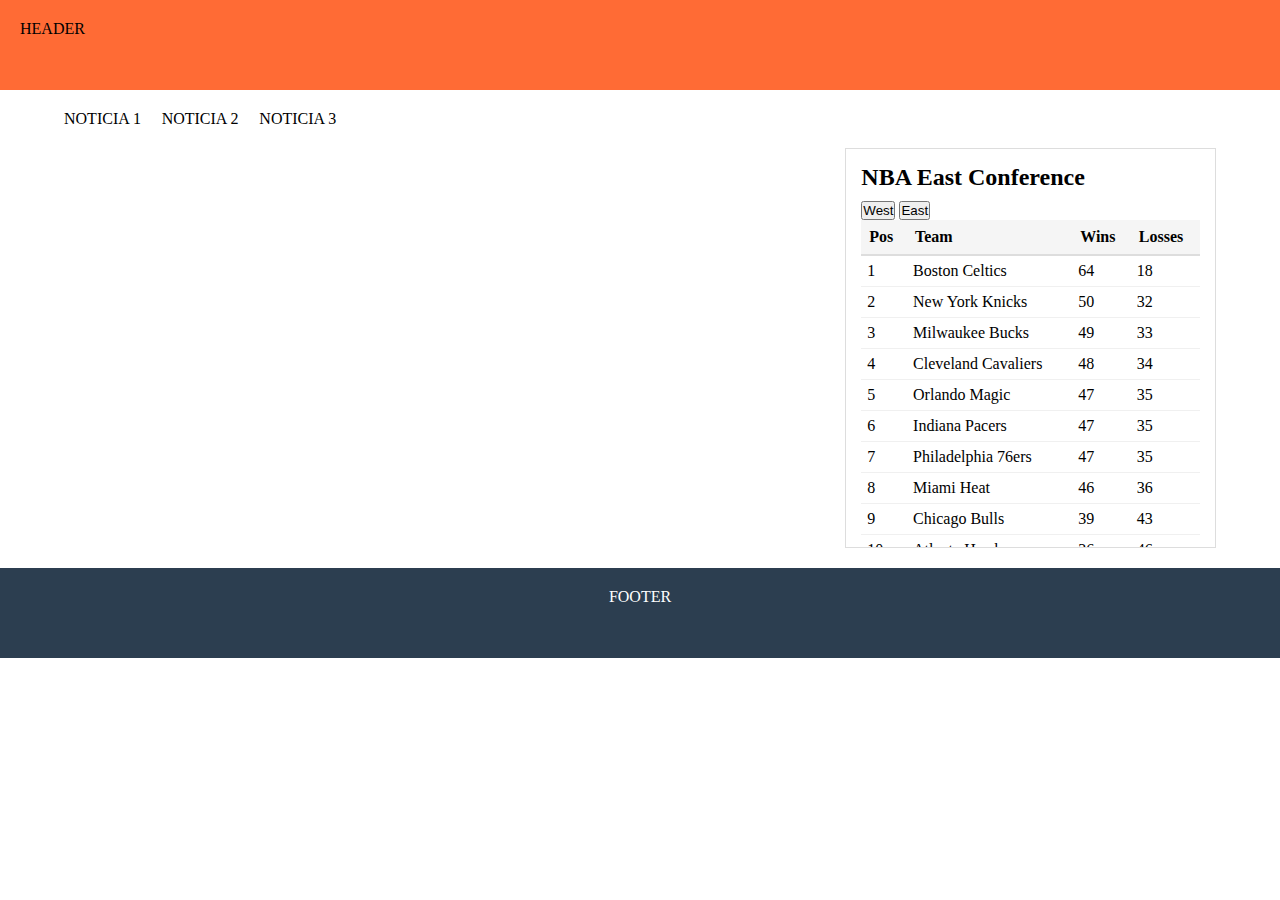
<file: basquete.html>
<!DOCTYPE html>
<html lang="en">
<head>
    <meta charset="UTF-8">
    <meta name="viewport" content="width=device-width, initial-scale=1.0">
    <title>Basquete</title>
    <link rel="stylesheet" href="basquete.css">
</head>
<body>
    <header>HEADER</header>
    <div id="corpo">
             <div class="header">NOTICIA 1</div>
            <div class="noticia1">NOTICIA 2</div>
            <div class="noticia2">NOTICIA 3</div>
                 <div class="tabela">
                    <h2 id="title">NBA East Conference</h2>
                    <div>
                        <button id="westBtn">West</button>

                        <button id="eastBtn">East</button>
                    </div>
                    <table>
                        <tr>
                            <th>Pos</th>
                            <th>Team</th>
                            <th>Wins</th>
                            <th>Losses</th>
                        </tr>
                        <tbody id="standings"></tbody>
                    </table>
                    <script>
                        const data = {
                            East: [
                                {team:"Boston Celtics",wins:64,losses:18},
                                {team:"New York Knicks",wins:50,losses:32},
                                {team:"Milwaukee Bucks",wins:49,losses:33},
                                {team:"Cleveland Cavaliers",wins:48,losses:34},
                                {team:"Orlando Magic",wins:47,losses:35},
                                {team:"Indiana Pacers",wins:47,losses:35},
                                {team:"Philadelphia 76ers",wins:47,losses:35},
                                {team:"Miami Heat",wins:46,losses:36},
                                {team:"Chicago Bulls",wins:39,losses:43},
                                {team:"Atlanta Hawks",wins:36,losses:46},
                                {team:"Brooklyn Nets",wins:32,losses:50},
                                {team:"Toronto Raptors",wins:25,losses:57},
                                {team:"Charlotte Hornets",wins:21,losses:61},
                                {team:"Washington Wizards",wins:15,losses:67},
                                {team:"Detroit Pistons",wins:14,losses:68}
                            ],
                            West: [
                                {team:"Oklahoma City Thunder",wins:57,losses:25},
                                {team:"Denver Nuggets",wins:57,losses:25},
                                {team:"Minnesota Timberwolves",wins:56,losses:26},
                                {team:"Los Angeles Clippers",wins:51,losses:31},
                                {team:"Dallas Mavericks",wins:50,losses:32},
                                {team:"Phoenix Suns",wins:49,losses:33},
                                {team:"New Orleans Pelicans",wins:49,losses:33},
                                {team:"Sacramento Kings",wins:46,losses:36},
                                {team:"Los Angeles Lakers",wins:47,losses:35},
                                {team:"Golden State Warriors",wins:46,losses:36},
                                {team:"Houston Rockets",wins:41,losses:41},
                                {team:"Utah Jazz",wins:31,losses:51},
                                {team:"Memphis Grizzlies",wins:27,losses:55},
                                {team:"San Antonio Spurs",wins:22,losses:60},
                                {team:"Portland Trail Blazers",wins:21,losses:61}
                            ]
                        };
                        const title = document.getElementById('title');
                        const tbody = document.getElementById('standings');
                        const eastBtn = document.getElementById('eastBtn');
                        const westBtn = document.getElementById('westBtn');
                        const render = conf => {
                            title.textContent = `NBA ${conf} Conference`;
                            tbody.innerHTML = data[conf].map((t,i)=>`<tr><td>${i+1}</td><td>${t.team}</td><td>${t.wins}</td><td>${t.losses}</td></tr>`).join('');
                        };
                        eastBtn.onclick = () => render('East');
                        westBtn.onclick = () => render('West');
                        render('East');
                    </script>
                 </div>
     </div>
    <Footer>FOOTER</Footer>
</body>
</html>
</file>
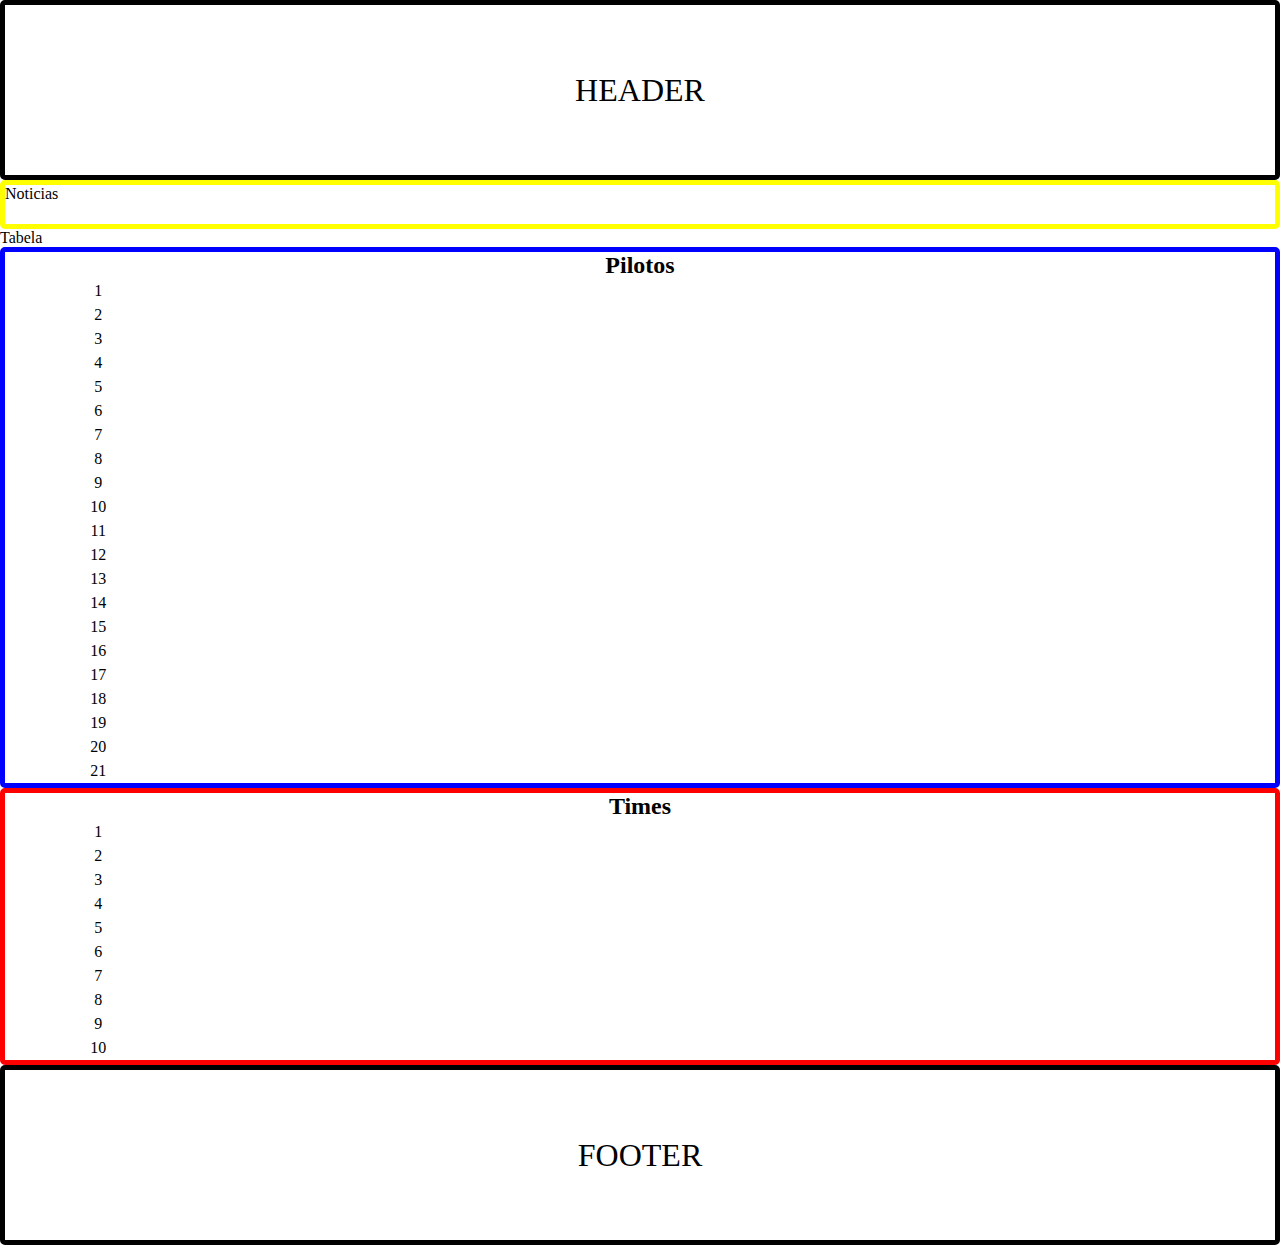
<file: formula1.html>
<!DOCTYPE html>
<html lang="en">
<head>
    <meta charset="UTF-8">
    <meta name="viewport" content="width=device-width, initial-scale=1.0">
    <title>Sporting Media - Fórmula 1</title>
    <link rel="stylesheet" href="formula1.css">
</head>
<body>
    <div class="header"> HEADER </div>
    <div class="noticias">Noticias</div>
    <div class="tabela">Tabela
        <div class="tabela-pilotos">
            <h2>Pilotos</h2>
            <div class="pilotos" id="piloto1">1</div>
            <div class="pilotos" id="piloto2">2</div>
            <div class="pilotos" id="piloto3">3</div>
            <div class="pilotos" id="piloto4">4</div>
            <div class="pilotos" id="piloto5">5</div>
            <div class="pilotos" id="piloto6">6</div>
            <div class="pilotos" id="piloto7">7</div>
            <div class="pilotos" id="piloto8">8</div>
            <div class="pilotos" id="piloto9">9</div>
            <div class="pilotos" id="piloto10">10</div>
            <div class="pilotos" id="piloto11">11</div>
            <div class="pilotos" id="piloto12">12</div>
            <div class="pilotos" id="piloto13">13</div>
            <div class="pilotos" id="piloto14">14</div>
            <div class="pilotos" id="piloto15">15</div>
            <div class="pilotos" id="piloto16">16</div>
            <div class="pilotos" id="piloto17">17</div>
            <div class="pilotos" id="piloto18">18</div>
            <div class="pilotos" id="piloto19">19</div>
            <div class="pilotos" id="piloto20">20</div>
            <div class="pilotos" id="piloto20">21</div>
        </div>
        <div class="tabela-times">
            <h2>Times</h2>
            <div class="times" id="time1">1</div>
            <div class="times" id="time2">2</div>
            <div class="times" id="time3">3</div>
            <div class="times" id="time4">4</div>
            <div class="times" id="time5">5</div>
            <div class="times" id="time6">6</div>
            <div class="times" id="time7">7</div>
            <div class="times" id="time8">8</div>
            <div class="times" id="time9">9</div>
            <div class="times" id="time10">10</div>
        </div>
    </div>
    <div class="footer"> FOOTER </div>
</body>
</html>
</file>
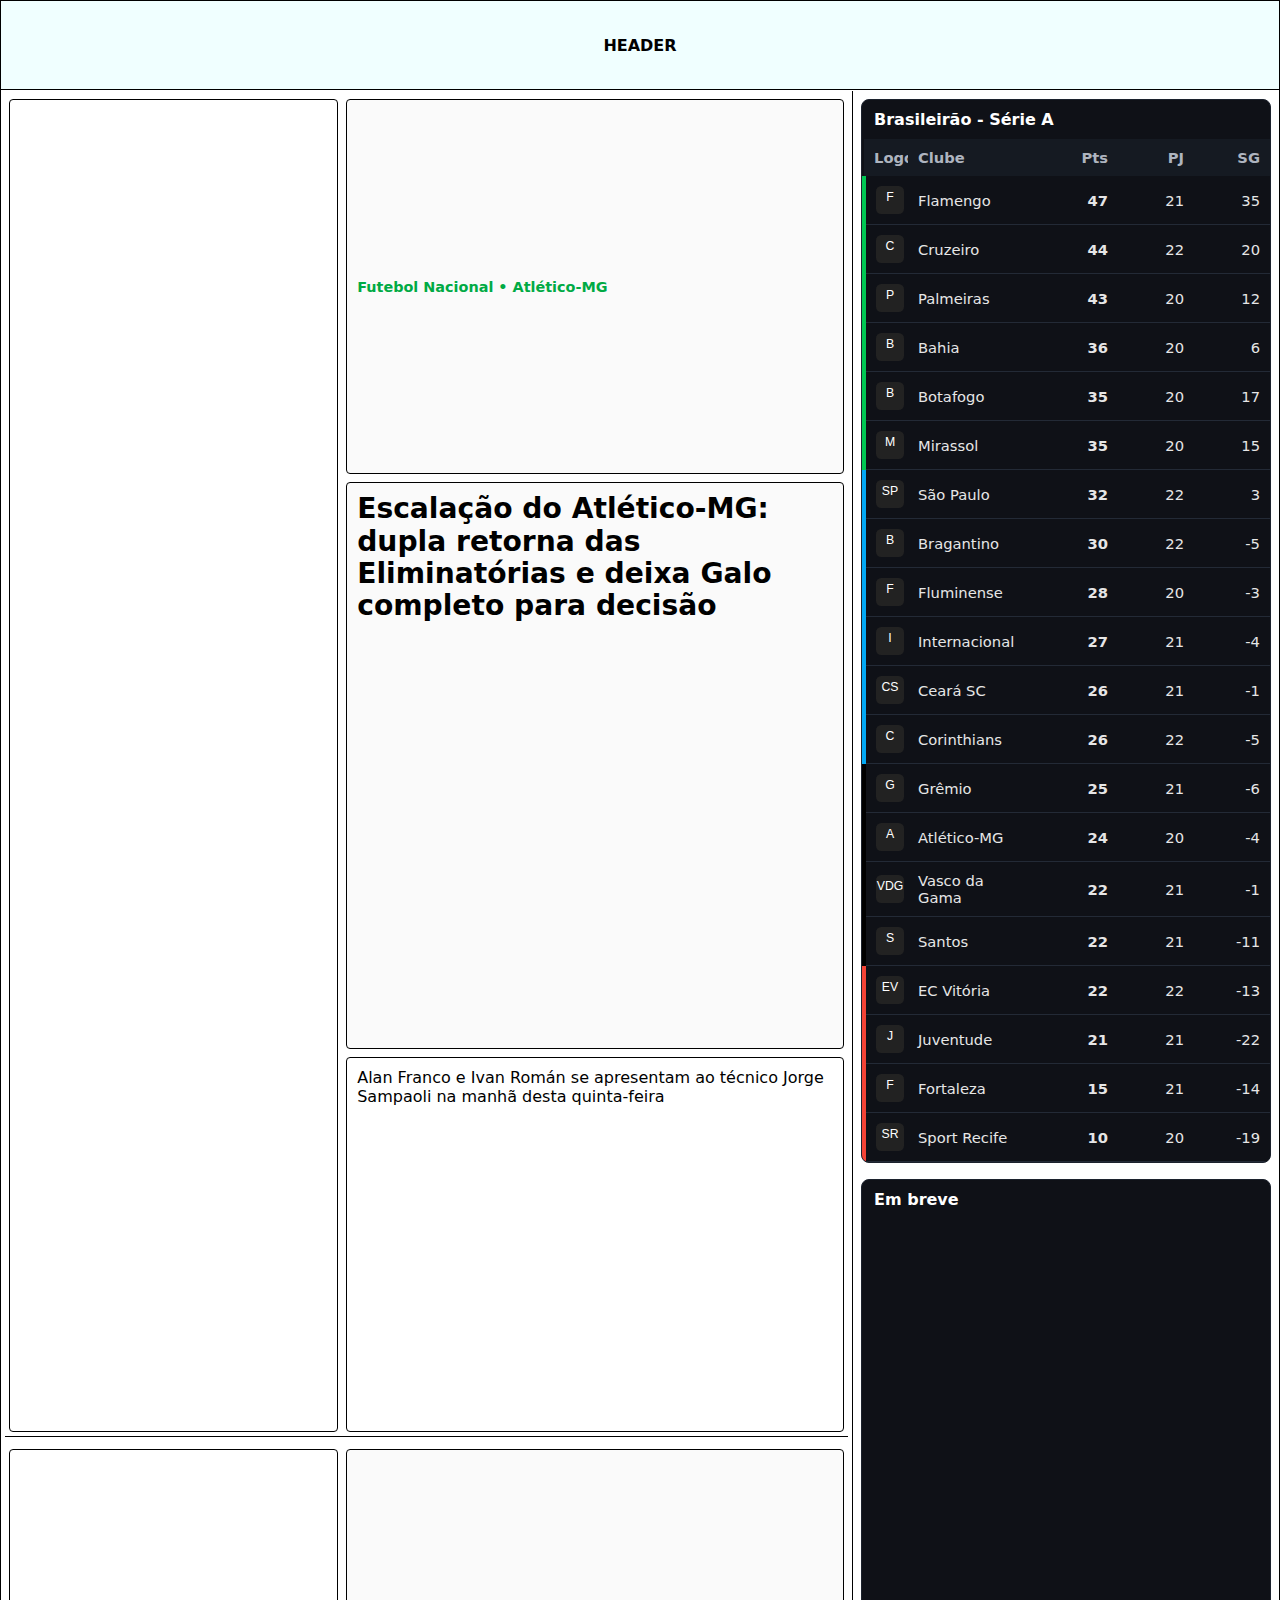
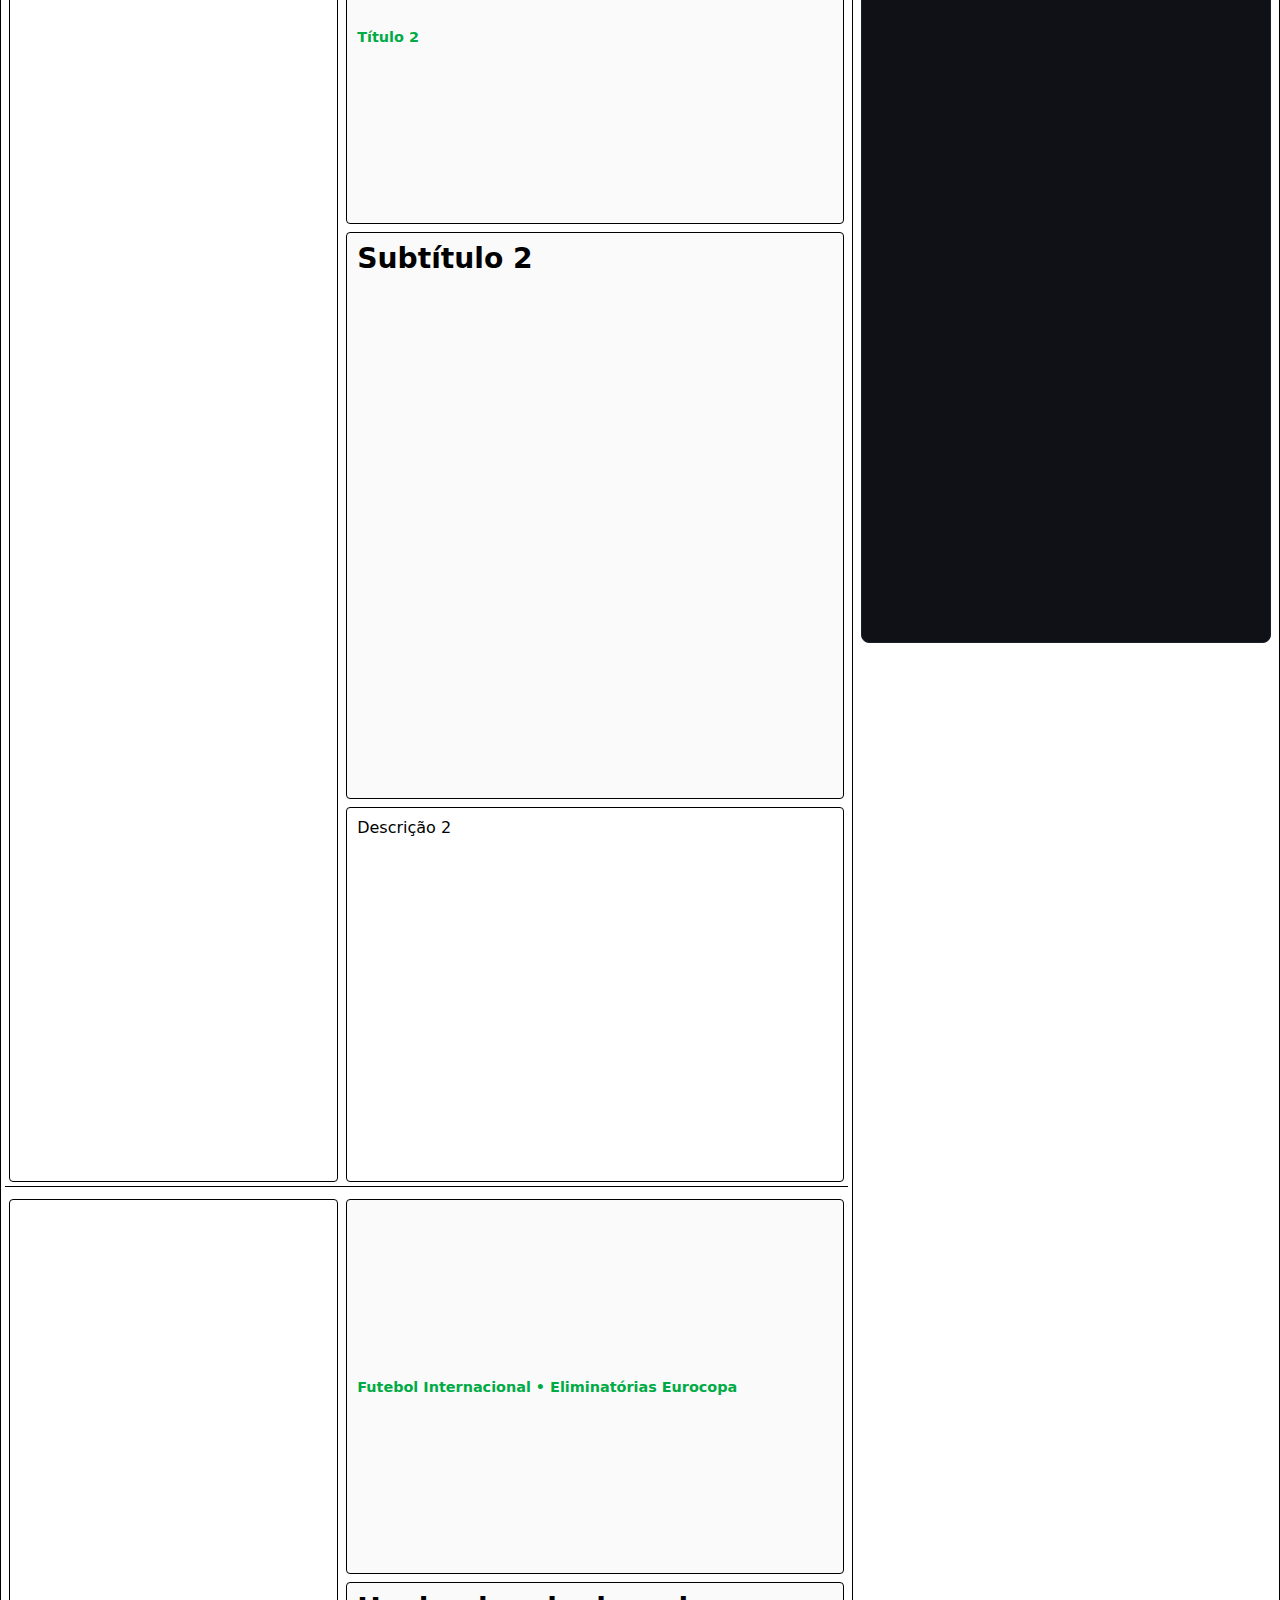
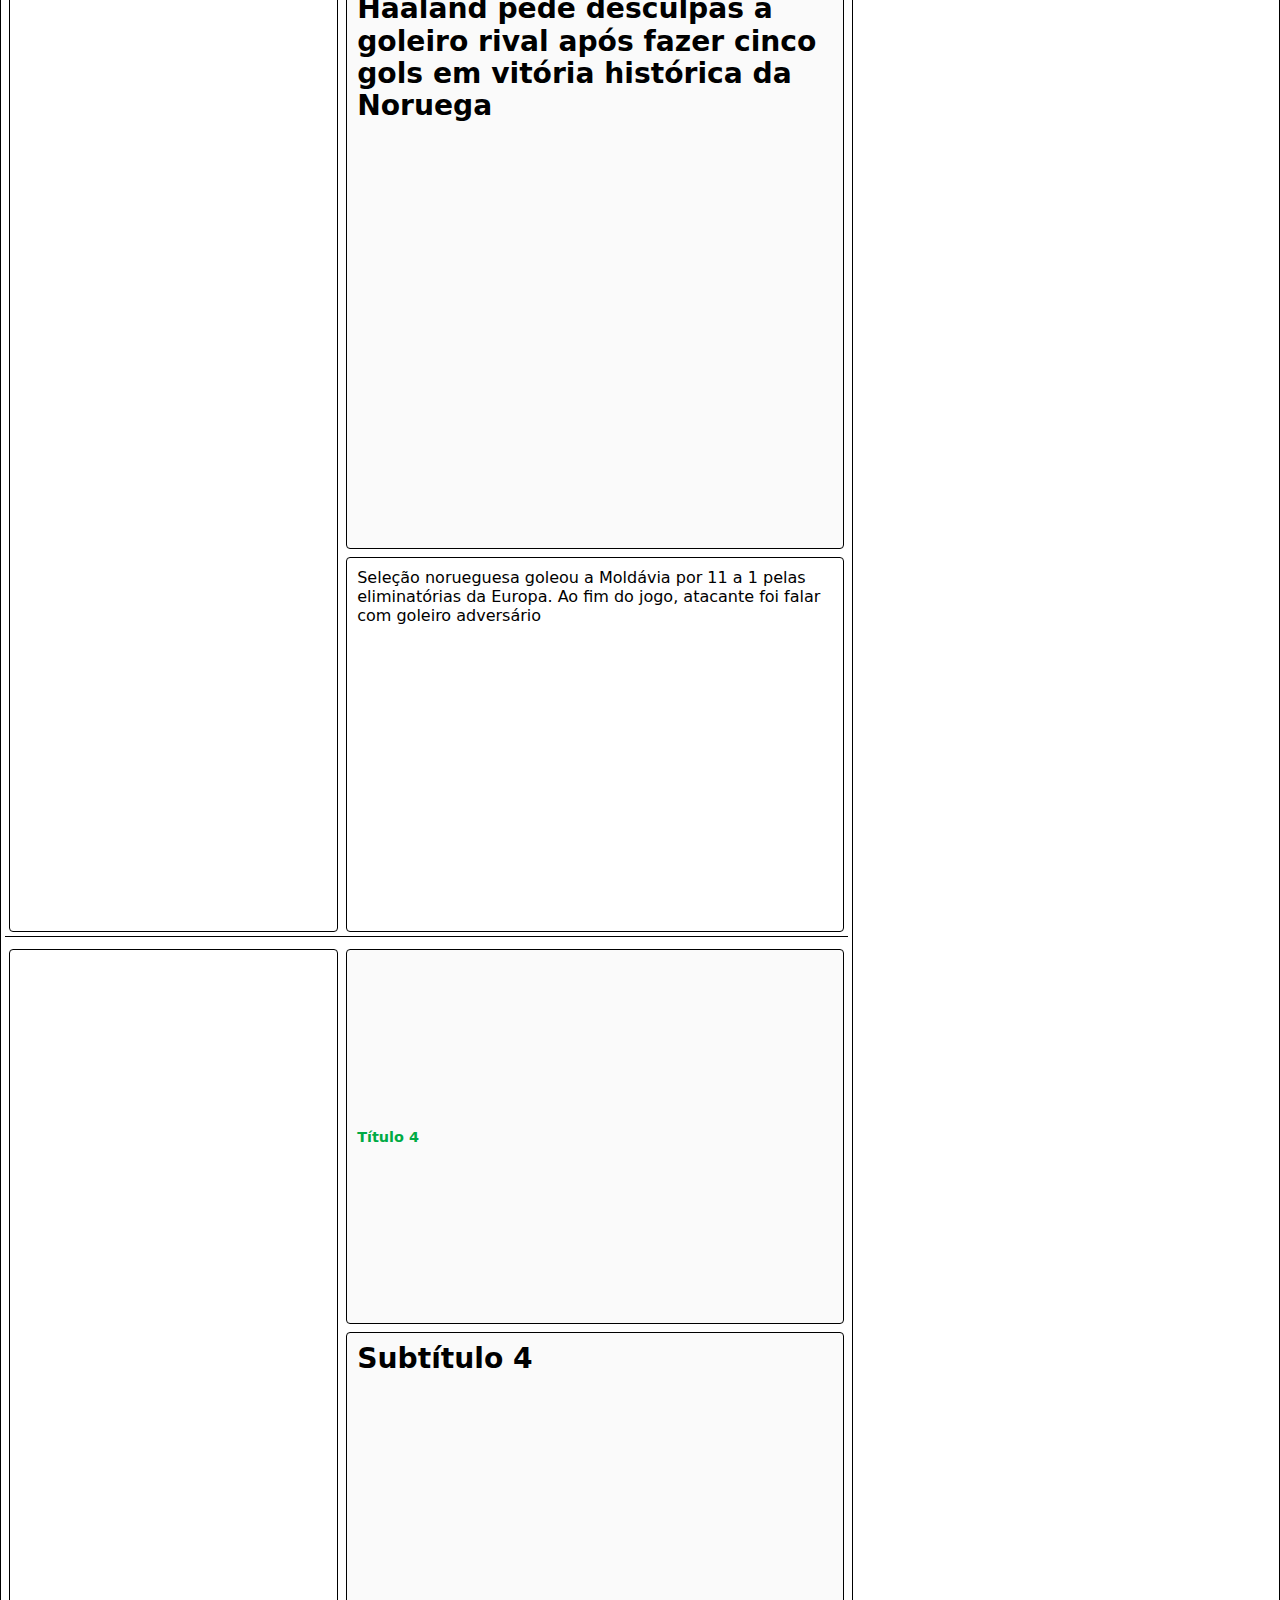
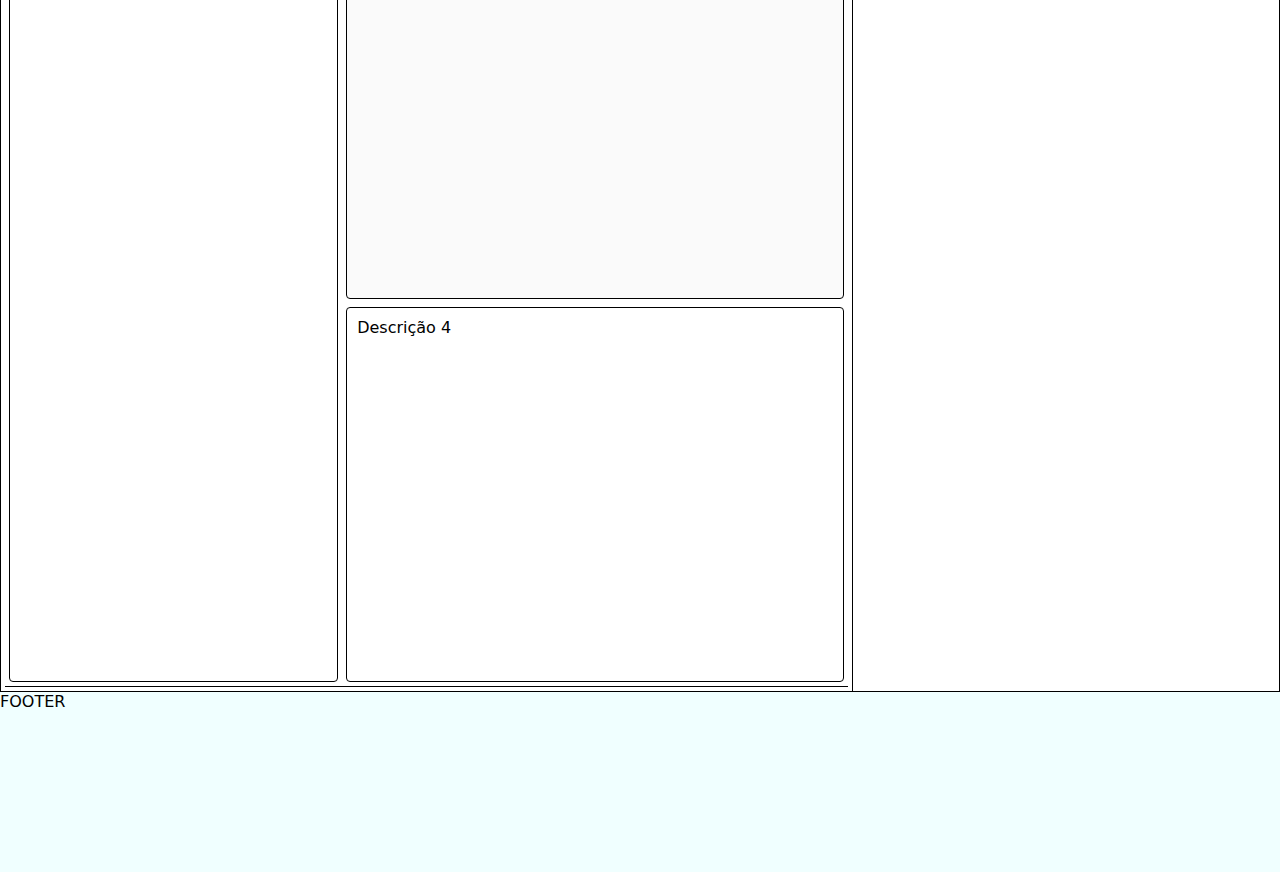
<file: futebol.html>
<!DOCTYPE html>
<html lang="pt-BR">
<head>
  <meta charset="UTF-8" />
  <meta name="viewport" content="width=device-width, initial-scale=1.0"/>
  <title>Futebol</title>
  <link rel="stylesheet" href="futebol.css"/>
</head>
<body>
  <header>HEADER</header>

  <main id="corpo">
    <div class="subcorpoE">
      <!-- NOTÍCIA 1 -->
      <article class="noticias">
        <div class="imagem-noticia" id="img1" aria-label="Imagem da notícia 1"></div>
        <div class="texto-noticia titulo">
          <span class="categoria">Futebol Nacional • Atlético-MG</span>
        </div>
        <div class="texto-noticia subtitulo">
          <h1>Escalação do Atlético-MG: dupla retorna das Eliminatórias e deixa Galo completo para decisão</h1>
        </div>
        <div class="texto-noticia corpo">
          Alan Franco e Ivan Román se apresentam ao técnico Jorge Sampaoli na manhã desta quinta-feira
        </div>
      </article>

      <!-- NOTÍCIA 2 -->
      <article class="noticias">
        <div class="imagem-noticia" id="img2"></div>
        <div class="texto-noticia titulo"><span class="categoria">Título 2</span></div>
        <div class="texto-noticia subtitulo"><h1>Subtítulo 2</h1></div>
        <div class="texto-noticia corpo">Descrição 2</div>
      </article>

      <!-- NOTÍCIA 3 -->
      <article class="noticias">
        <div class="imagem-noticia" id="img3"></div>
        <div class="texto-noticia titulo"><span class="categoria">Futebol Internacional • Eliminatórias Eurocopa</span></div>
        <div class="texto-noticia subtitulo"><h1>Haaland pede desculpas a goleiro rival após fazer cinco gols em vitória histórica da Noruega</h1></div>
        <div class="texto-noticia corpo">Seleção norueguesa goleou a Moldávia por 11 a 1 pelas eliminatórias da Europa. Ao fim do jogo, atacante foi falar com goleiro adversário</div>
      </article>

      <!-- NOTÍCIA 4 -->
      <article class="noticias">
        <div class="imagem-noticia" id="img4"></div>
        <div class="texto-noticia titulo"><span class="categoria">Título 4</span></div>
        <div class="texto-noticia subtitulo"><h1>Subtítulo 4</h1></div>
        <div class="texto-noticia corpo">Descrição 4</div>
      </article>
    </div>

    <aside class="subcorpoD">
      <!-- TABELA 1: BRASILEIRÃO (DARK) -->
      <div class="tabelas1">
        <div class="tabela dark">
          <h2 id="br-title">Brasileirão - Série A</h2>

          <!-- Tabela responsiva: cabeçalho e colgroup são preenchidos via JS -->
          <table id="br-table" class="standings">
            <colgroup id="br-colgroup"></colgroup>
            <thead><tr id="br-head"></tr></thead>
            <tbody id="br-standings"></tbody>
          </table>
        </div>
      </div>

      <!-- TABELA 2: RESERVADA -->
      <div class="tabelas2">
        <div class="tabela dark"><h2>Em breve</h2></div>
      </div>
    </aside>
  </main>

  <footer>FOOTER</footer>

  <script>
    // ===== Logos (Wikipedia Commons) =====
    const logos = {
      "Flamengo": "https://upload.wikimedia.org/wikipedia/commons/2/2e/Flamengo_braz_logo.svg",
      "Cruzeiro": "https://upload.wikimedia.org/wikipedia/commons/6/62/Cruzeiro_Esporte_Clube_%28logo%29.svg",
      "Palmeiras": "https://upload.wikimedia.org/wikipedia/commons/1/10/Palmeiras_logo.svg",
      "Bahia": "https://upload.wikimedia.org/wikipedia/commons/3/35/Esporte_Clube_Bahia_logo.svg",
      "Botafogo": "https://upload.wikimedia.org/wikipedia/commons/b/b4/Botafogo_de_Futebol_e_Regatas_logo.svg",
      "Mirassol": "https://upload.wikimedia.org/wikipedia/commons/1/1a/Mirassol_Futebol_Clube_logo.svg",
      "São Paulo": "https://upload.wikimedia.org/wikipedia/commons/4/4e/Sao_Paulo_Futebol_Clube.svg",
      "Bragantino": "https://upload.wikimedia.org/wikipedia/en/3/38/RedBullBragantino.svg",
      "Fluminense": "https://upload.wikimedia.org/wikipedia/commons/8/88/Fluminense_FC_escudo.png",
      "Internacional": "https://upload.wikimedia.org/wikipedia/commons/6/6e/Escudo_do_Sport_Club_Internacional.svg",
      "Ceará SC": "https://upload.wikimedia.org/wikipedia/commons/6/65/CearaSC.svg",
      "Corinthians": "https://upload.wikimedia.org/wikipedia/commons/5/5a/Sport_Club_Corinthians_Paulista_crest.svg",
      "Grêmio": "https://upload.wikimedia.org/wikipedia/commons/f/f1/Gremio_logo.svg",
      "Atlético-MG": "https://upload.wikimedia.org/wikipedia/commons/9/9b/Clube_Atletico_Mineiro_logo.svg",
      "Vasco da Gama": "https://upload.wikimedia.org/wikipedia/commons/0/05/CRVascodaGama.svg",
      "Santos": "https://upload.wikimedia.org/wikipedia/commons/3/35/Santos_logo.svg",
      "EC Vitória": "https://upload.wikimedia.org/wikipedia/commons/9/98/EC_Vitoria_logo.svg",
      "Juventude": "https://upload.wikimedia.org/wikipedia/commons/8/8b/EC_Juventude_logo.svg",
      "Fortaleza": "https://upload.wikimedia.org/wikipedia/commons/8/8d/FortalezaEsporteClube.svg",
      "Sport Recife": "https://upload.wikimedia.org/wikipedia/commons/5/56/Sport_Club_Recife.svg"
    };

    // ===== Dados (seus números) =====
    const brasileirao = [
      { clube:"Flamengo", pts:47, pj:21, vit:14, e:5, der:2, gm:45, gc:10, sg:35 },
      { clube:"Cruzeiro", pts:44, pj:22, vit:13, e:5, der:4, gm:35, gc:15, sg:20 },
      { clube:"Palmeiras", pts:43, pj:20, vit:13, e:4, der:3, gm:28, gc:16, sg:12 },
      { clube:"Bahia", pts:36, pj:20, vit:10, e:6, der:4, gm:28, gc:22, sg:6 },
      { clube:"Botafogo", pts:35, pj:20, vit:10, e:5, der:5, gm:30, gc:13, sg:17 },
      { clube:"Mirassol", pts:35, pj:20, vit:9, e:8, der:3, gm:35, gc:20, sg:15 },
      { clube:"São Paulo", pts:32, pj:22, vit:8, e:8, der:6, gm:26, gc:23, sg:3 },
      { clube:"Bragantino", pts:30, pj:22, vit:9, e:3, der:10, gm:27, gc:32, sg:-5 },
      { clube:"Fluminense", pts:28, pj:20, vit:8, e:4, der:8, gm:25, gc:28, sg:-3 },
      { clube:"Internacional", pts:27, pj:21, vit:7, e:6, der:8, gm:25, gc:29, sg:-4 },
      { clube:"Ceará SC", pts:26, pj:21, vit:7, e:5, der:9, gm:19, gc:20, sg:-1 },
      { clube:"Corinthians", pts:26, pj:22, vit:6, e:8, der:8, gm:23, gc:28, sg:-5 },
      { clube:"Grêmio", pts:25, pj:21, vit:6, e:7, der:8, gm:20, gc:26, sg:-6 },
      { clube:"Atlético-MG", pts:24, pj:20, vit:6, e:6, der:8, gm:20, gc:24, sg:-4 },
      { clube:"Vasco da Gama", pts:22, pj:21, vit:6, e:4, der:11, gm:30, gc:31, sg:-1 },
      { clube:"Santos", pts:22, pj:21, vit:6, e:4, der:11, gm:20, gc:31, sg:-11 },
      { clube:"EC Vitória", pts:22, pj:22, vit:4, e:10, der:8, gm:19, gc:32, sg:-13 },
      { clube:"Juventude", pts:21, pj:21, vit:6, e:3, der:12, gm:19, gc:41, sg:-22 },
      { clube:"Fortaleza", pts:15, pj:21, vit:3, e:6, der:12, gm:20, gc:34, sg:-14 },
      { clube:"Sport Recife", pts:10, pj:20, vit:1, e:7, der:12, gm:14, gc:33, sg:-19 }
    ].map(t => ({ ...t, logo: logos[t.clube] || "" }));

    // ===== Helpers =====
    const monoSVG = (name) => {
      const initials = name.split(/\s+/).map(w => w[0]).slice(0,3).join('').toUpperCase();
      const svg = `
        <svg xmlns='http://www.w3.org/2000/svg' width='28' height='28' viewBox='0 0 32 32'>
          <rect width='32' height='32' rx='6' ry='6' fill='#222'/>
          <text x='50%' y='55%' font-family='Inter, Arial, sans-serif' font-size='14' fill='#fff' text-anchor='middle'>${initials}</text>
        </svg>`;
      return 'data:image/svg+xml;utf8,' + encodeURIComponent(svg);
    };

    function faixaClass(pos) {
      if (pos <= 6)  return 'z-liberta';
      if (pos <= 12) return 'z-sula';
      if (pos <= 16) return 'z-meio';
      return 'z-z4';
    }

    // ===== Renderização responsiva (duas versões sem esconder colunas) =====
    const brTable    = document.getElementById('br-table');
    const brHeadRow  = document.getElementById('br-head');
    const brColgroup = document.getElementById('br-colgroup');
    const brTbody    = document.getElementById('br-standings');
    const mqDesktop  = window.matchMedia('(min-width: 769px)');

    function setHead(cols) {
      brHeadRow.innerHTML = cols.map(t => `<th>${t}</th>`).join('');
    }
    function setCols(list) {
      brColgroup.innerHTML = list.map(c => `<col class="${c}">`).join('');
    }

    function render(mode) {
      const size = 28;

      if (mode === 'compact') {
        // Desktop: Logo, Clube, Pts, PJ, SG
        brTable.classList.add('compact');
        setHead(['Logo','Clube','Pts','PJ','SG']);
        setCols(['c-logo','c-clube','c-num','c-num','c-num']);

        brTbody.innerHTML = brasileirao.map((t, i) => `
          <tr class="${faixaClass(i + 1)}">
            <td class="logo-cell">
              <img class="escudo" width="${size}" height="${size}"
                   loading="lazy" decoding="async" referrerpolicy="no-referrer"
                   data-team="${t.clube}" src="${t.logo || monoSVG(t.clube)}"
                   alt="Escudo do ${t.clube}">
            </td>
            <td class="club">${t.clube}</td>
            <td class="pts">${t.pts}</td>
            <td>${t.pj}</td>
            <td>${t.sg}</td>
          </tr>
        `).join('');

      } else {
        // Mobile/Tablet: completa
        brTable.classList.remove('compact');
        setHead(['Pos','Logo','Clube','Pts','PJ','VIT','E','DER','GM','GC','SG']);
        setCols(['c-pos','c-logo','c-clube','c-num','c-num','c-num','c-num','c-num','c-num','c-num','c-num']);

        brTbody.innerHTML = brasileirao.map((t, i) => `
          <tr class="${faixaClass(i + 1)}">
            <td>${i + 1}</td>
            <td class="logo-cell">
              <img class="escudo" width="${size}" height="${size}"
                   loading="lazy" decoding="async" referrerpolicy="no-referrer"
                   data-team="${t.clube}" src="${t.logo || monoSVG(t.clube)}"
                   alt="Escudo do ${t.clube}">
            </td>
            <td class="club">${t.clube}</td>
            <td class="pts">${t.pts}</td>
            <td>${t.pj}</td>
            <td>${t.vit}</td>
            <td>${t.e}</td>
            <td>${t.der}</td>
            <td>${t.gm}</td>
            <td>${t.gc}</td>
            <td>${t.sg}</td>
          </tr>
        `).join('');
      }

      // Fallback de logo
      document.querySelectorAll('.escudo').forEach(img => {
        const team = img.dataset.team;
        img.onerror = () => { img.src = monoSVG(team); };
      });
    }

    function updateTable(){ render(mqDesktop.matches ? 'compact' : 'full'); }
    mqDesktop.addEventListener('change', updateTable);
    updateTable();
  </script>
</body>
</html>
</file>
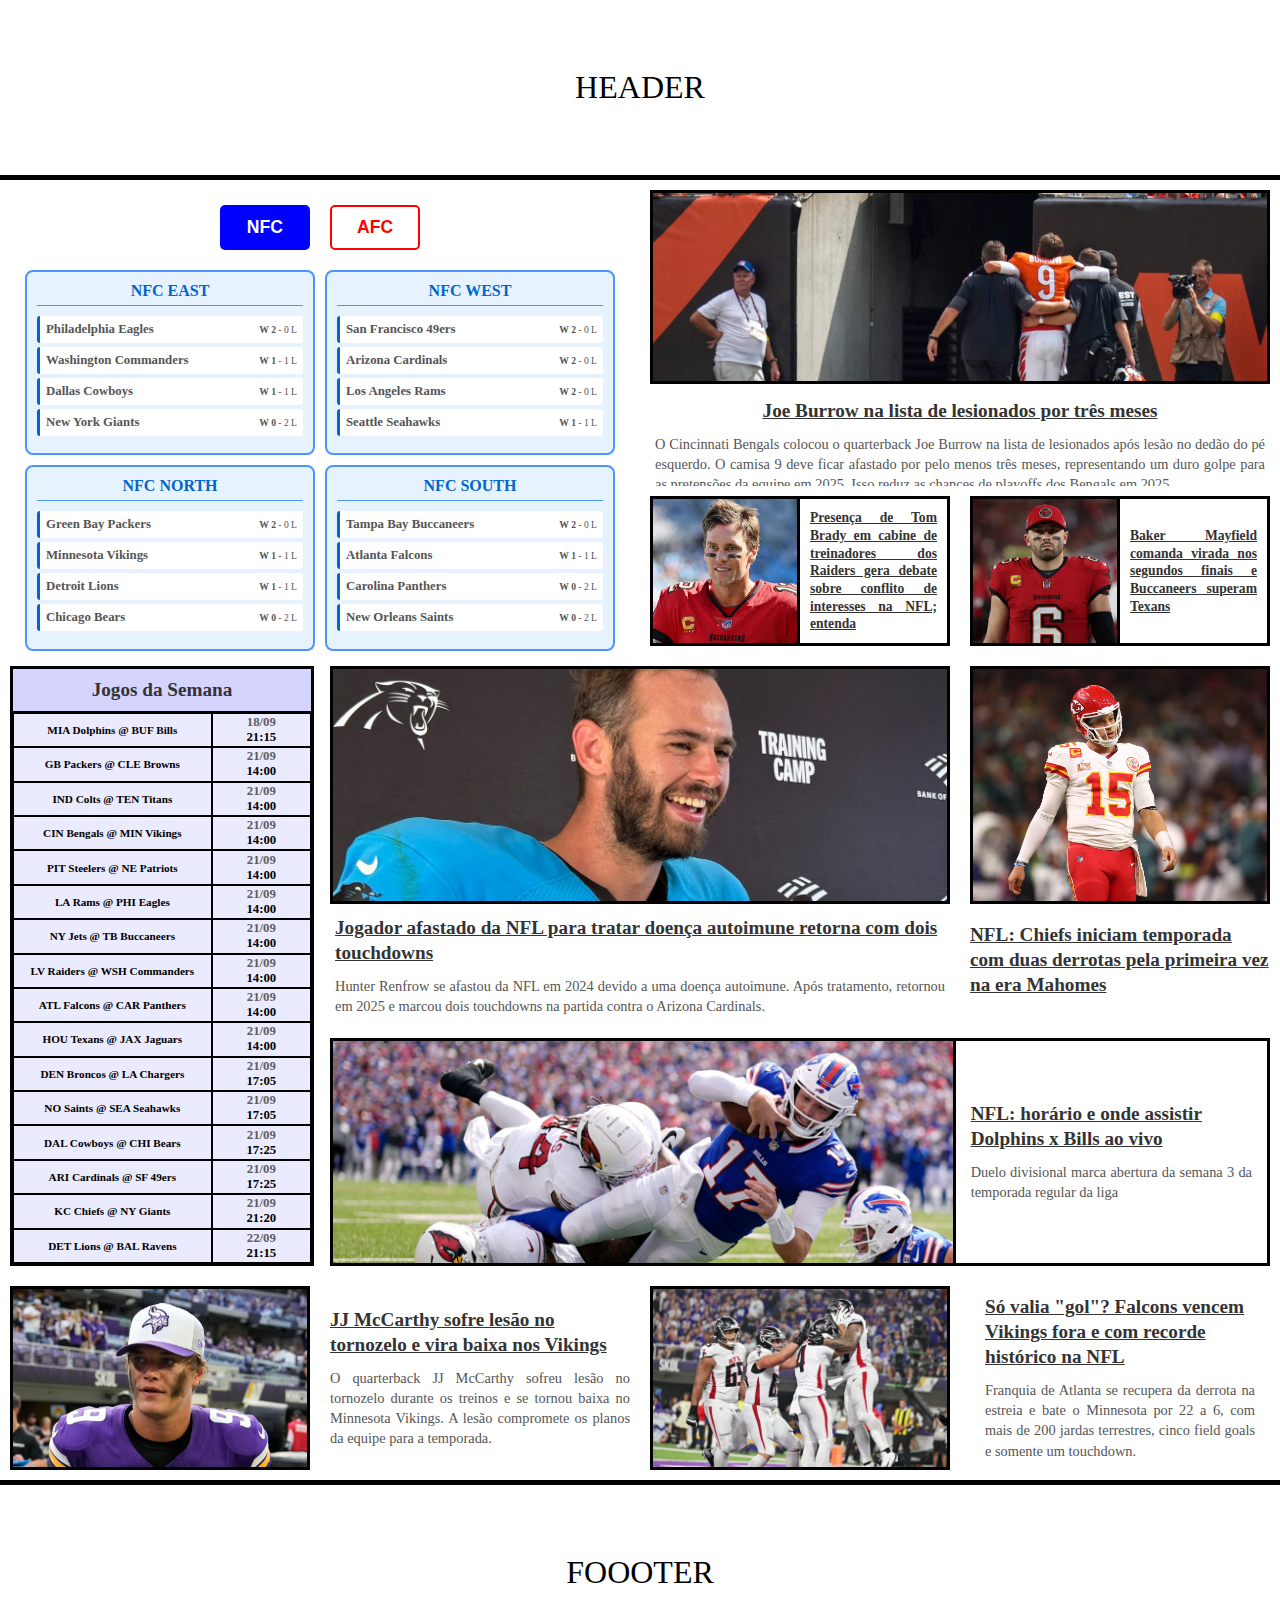
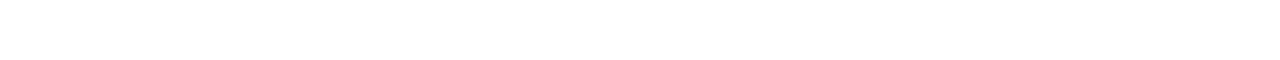
<file: futebolamericano.html>
<!DOCTYPE html>
<html lang="en">
<head>
    <meta charset="UTF-8">
    <meta name="viewport" content="width=device-width, initial-scale=1.0">
    <title>Página com informações de futebol americano</title>
    <link rel="stylesheet" href="futebolamericano.css">
    <script src="futebolamericano.js"></script>
</head>
<body>
    <div class="header">HEADER</div>
    <div class="corpo">
        <div class="tabela">
            <div class="botoes-conferencia">
                <button class="btn-conferencia" id="btn-nfc">NFC</button>
                <button class="btn-conferencia" id="btn-afc">AFC</button>
            </div>
            
            <div class="grid-divisoes" id="nfc-grid">
                <div class="divisao" id="nfc-east">
                    <h3>NFC EAST</h3>
                    <div class="times-divisao">
                        <div class="time-item">
                            <span class="nome-time">Philadelphia Eagles</span>
                            <span class="record-time"><strong>W 2</strong> - 0 L</span>
                        </div>
                        <div class="time-item">
                            <span class="nome-time">Washington Commanders</span>
                            <span class="record-time"><strong>W 1</strong> - 1 L</span>
                        </div>
                        <div class="time-item">
                            <span class="nome-time">Dallas Cowboys</span>
                            <span class="record-time"><strong>W 1</strong> - 1 L</span>
                        </div>
                        <div class="time-item">
                            <span class="nome-time">New York Giants</span>
                            <span class="record-time"><strong>W 0</strong> - 2 L</span>
                        </div>
                    </div>
                </div>
                
                <div class="divisao" id="nfc-west">
                    <h3>NFC WEST</h3>
                    <div class="times-divisao">
                        <div class="time-item">
                            <span class="nome-time">San Francisco 49ers</span>
                            <span class="record-time"><strong>W 2</strong> - 0 L</span>
                        </div>
                        <div class="time-item">
                            <span class="nome-time">Arizona Cardinals</span>
                            <span class="record-time"><strong>W 2</strong> - 0 L</span>
                        </div>
                        <div class="time-item">
                            <span class="nome-time">Los Angeles Rams</span>
                            <span class="record-time"><strong>W 2</strong> - 0 L</span>
                        </div>
                        <div class="time-item">
                            <span class="nome-time">Seattle Seahawks</span>
                            <span class="record-time"><strong>W 1</strong> - 1 L</span>
                        </div>
                    </div>
                </div>
                
                <div class="divisao" id="nfc-north">
                    <h3>NFC NORTH</h3>
                    <div class="times-divisao">
                        <div class="time-item">
                            <span class="nome-time">Green Bay Packers</span>
                            <span class="record-time"><strong>W 2</strong> - 0 L</span>
                        </div>
                        <div class="time-item">
                            <span class="nome-time">Minnesota Vikings</span>
                            <span class="record-time"><strong>W 1</strong> - 1 L</span>
                        </div>
                        <div class="time-item">
                            <span class="nome-time">Detroit Lions</span>
                            <span class="record-time"><strong>W 1</strong> - 1 L</span>
                        </div>
                        <div class="time-item">
                            <span class="nome-time">Chicago Bears</span>
                            <span class="record-time"><strong>W 0</strong> - 2 L</span>
                        </div>
                    </div>
                </div>
                
                <div class="divisao" id="nfc-south">
                    <h3>NFC SOUTH</h3>
                    <div class="times-divisao">
                        <div class="time-item">
                            <span class="nome-time">Tampa Bay Buccaneers</span>
                            <span class="record-time"><strong>W 2</strong> - 0 L</span>
                        </div>
                        <div class="time-item">
                            <span class="nome-time">Atlanta Falcons</span>
                            <span class="record-time"><strong>W 1</strong> - 1 L</span>
                        </div>
                        <div class="time-item">
                            <span class="nome-time">Carolina Panthers</span>
                            <span class="record-time"><strong>W 0</strong> - 2 L</span>
                        </div>
                        <div class="time-item">
                            <span class="nome-time">New Orleans Saints</span>
                            <span class="record-time"><strong>W 0</strong> - 2 L</span>
                        </div>
                    </div>
                </div>
            </div>

            <div class="grid-divisoes" id="afc-grid" style="display: none;">
                <div class="divisao" id="afc-east">
                    <h3>AFC EAST</h3>
                    <div class="times-divisao">
                        <div class="time-item">
                            <span class="nome-time">Buffalo Bills</span>
                            <span class="record-time"><strong>W 3</strong> - 0 L</span>
                        </div>
                        <div class="time-item">
                            <span class="nome-time">New England Patriots</span>
                            <span class="record-time"><strong>W 1</strong> - 1 L</span>
                        </div>
                        <div class="time-item">
                            <span class="nome-time">New York Jets</span>
                            <span class="record-time"><strong>W 0</strong> - 2 L</span>
                        </div>
                        <div class="time-item">
                            <span class="nome-time">Miami Dolphins</span>
                            <span class="record-time"><strong>W 0</strong> - 3 L</span>
                        </div>
                    </div>
                </div>
                
                <div class="divisao" id="afc-west">
                    <h3>AFC WEST</h3>
                    <div class="times-divisao">
                        <div class="time-item">
                            <span class="nome-time">Los Angeles Chargers</span>
                            <span class="record-time"><strong>W 2</strong> - 0 L</span>
                        </div>
                        <div class="time-item">
                            <span class="nome-time">Denver Broncos</span>
                            <span class="record-time"><strong>W 1</strong> - 1 L</span>
                        </div>
                        <div class="time-item">
                            <span class="nome-time">Las Vegas Raiders</span>
                            <span class="record-time"><strong>W 1</strong> - 1 L</span>
                        </div>
                        <div class="time-item">
                            <span class="nome-time">Kansas City Chiefs</span>
                            <span class="record-time"><strong>W 0</strong> - 2 L</span>
                        </div>
                    </div>
                </div>
                
                <div class="divisao" id="afc-north">
                    <h3>AFC NORTH</h3>
                    <div class="times-divisao">
                        <div class="time-item">
                            <span class="nome-time">Cincinnati Bengals</span>
                            <span class="record-time"><strong>W 2</strong> - 0 L</span>
                        </div>
                        <div class="time-item">
                            <span class="nome-time">Baltimore Ravens</span>
                            <span class="record-time"><strong>W 1</strong> - 1 L</span>
                        </div>
                        <div class="time-item">
                            <span class="nome-time">Pittsburgh Steelers</span>
                            <span class="record-time"><strong>W 1</strong> - 1 L</span>
                        </div>
                        <div class="time-item">
                            <span class="nome-time">Cleveland Browns</span>
                            <span class="record-time"><strong>W 0</strong> - 2 L</span>
                        </div>
                    </div>
                </div>
                
                <div class="divisao" id="afc-south">
                    <h3>AFC SOUTH</h3>
                    <div class="times-divisao">
                        <div class="time-item">
                            <span class="nome-time">Indianapolis Colts</span>
                            <span class="record-time"><strong>W 2</strong> - 0 L</span>
                        </div>
                        <div class="time-item">
                            <span class="nome-time">Jacksonville Jaguars</span>
                            <span class="record-time"><strong>W 1</strong> - 1 L</span>
                        </div>
                        <div class="time-item">
                            <span class="nome-time">Houston Texans</span>
                            <span class="record-time"><strong>W 0</strong> - 2 L</span>
                        </div>
                        <div class="time-item">
                            <span class="nome-time">Tennessee Titans</span>
                            <span class="record-time"><strong>W 0</strong> - 2 L</span>
                        </div>
                    </div>
                </div>
            </div>
        </div>

        <div class="noticia1">
            <img src="./img/foto_noticia_1.jpg" alt="Notícia 1 - Futebol Americano">
        </div>
        <div class="texto-N1">
            <h2><u>Joe Burrow na lista de lesionados por três meses</u></h2>
            <p>O Cincinnati Bengals colocou o quarterback Joe Burrow na lista de lesionados após lesão no dedão do pé esquerdo. O camisa 9 deve ficar afastado por pelo menos três meses, representando um duro golpe para as pretensões da equipe em 2025. Isso reduz as chances de playoffs dos Bengals em 2025.</p>
        </div>

        <div class="subnoticia1">
            <div class="imagem-SN1">
                <img src="./img/Tom_Brady.jpg" alt="Tom Brady">
            </div>
            <div class="texto-SN1">
                <p><u>Presença de Tom Brady em cabine de treinadores dos Raiders gera debate sobre conflito de interesses na NFL; entenda</u></p>
            </div>
        </div>

        <div class="subnoticia2">
            <div class="imagem-SN2">
                <img src="./img/baker.jpeg" alt="Baker Mayfield">
            </div>
            <div class="texto-SN2">
                <p><u>Baker Mayfield comanda virada nos segundos finais e Buccaneers superam Texans</u></p>
            </div>
        </div>

        <div class="jogosSemana">
            <div class="titulo-jogos">Jogos da Semana</div>
            <div class="jogo-item" id="jogo1">MIA Dolphins @ BUF Bills</div>
            <div class="jogo-hora" id="jogo1">
                <div class="data">18/09</div>
                <div class="hora">21:15</div>
            </div>
            <div class="jogo-item" id="jogo2">GB Packers @ CLE Browns</div>
            <div class="jogo-hora" id="jogo2">
                <div class="data">21/09</div>
                <div class="hora">14:00</div>
            </div>
            <div class="jogo-item" id="jogo3">IND Colts @ TEN Titans</div>
            <div class="jogo-hora" id="jogo3">
                <div class="data">21/09</div>
                <div class="hora">14:00</div>
            </div>
            <div class="jogo-item" id="jogo4">CIN Bengals @ MIN Vikings</div>
            <div class="jogo-hora" id="jogo4">
                <div class="data">21/09</div>
                <div class="hora">14:00</div>
            </div>
            <div class="jogo-item" id="jogo5">PIT Steelers @ NE Patriots</div>
            <div class="jogo-hora" id="jogo5">
                <div class="data">21/09</div>
                <div class="hora">14:00</div>
            </div>
            <div class="jogo-item" id="jogo6">LA Rams @ PHI Eagles</div>
            <div class="jogo-hora" id="jogo6">
                <div class="data">21/09</div>
                <div class="hora">14:00</div>
            </div>
            <div class="jogo-item" id="jogo7">NY Jets @ TB Buccaneers</div>
            <div class="jogo-hora" id="jogo7">
                <div class="data">21/09</div>
                <div class="hora">14:00</div>
            </div>
            <div class="jogo-item" id="jogo8">LV Raiders @ WSH Commanders</div>
            <div class="jogo-hora" id="jogo8">
                <div class="data">21/09</div>
                <div class="hora">14:00</div>
            </div>
            <div class="jogo-item" id="jogo9">ATL Falcons @ CAR Panthers</div>
            <div class="jogo-hora" id="jogo9">
                <div class="data">21/09</div>
                <div class="hora">14:00</div>
            </div>
            <div class="jogo-item" id="jogo10">HOU Texans @ JAX Jaguars</div>
            <div class="jogo-hora" id="jogo10">
                <div class="data">21/09</div>
                <div class="hora">14:00</div>
            </div>
            <div class="jogo-item" id="jogo11">DEN Broncos @ LA Chargers</div>
            <div class="jogo-hora" id="jogo11">
                <div class="data">21/09</div>
                <div class="hora">17:05</div>
            </div>
            <div class="jogo-item" id="jogo12">NO Saints @ SEA Seahawks</div>
            <div class="jogo-hora" id="jogo12">
                <div class="data">21/09</div>
                <div class="hora">17:05</div>
            </div>
            <div class="jogo-item" id="jogo13">DAL Cowboys @ CHI Bears</div>
            <div class="jogo-hora" id="jogo13">
                <div class="data">21/09</div>
                <div class="hora">17:25</div>
            </div>
            <div class="jogo-item" id="jogo14">ARI Cardinals @ SF 49ers</div>
            <div class="jogo-hora" id="jogo14">
                <div class="data">21/09</div>
                <div class="hora">17:25</div>
            </div>
            <div class="jogo-item" id="jogo15">KC Chiefs @ NY Giants</div>
            <div class="jogo-hora" id="jogo15">
                <div class="data">21/09</div>
                <div class="hora">21:20</div>
            </div>
            <div class="jogo-item" id="jogo16">DET Lions @ BAL Ravens</div>
            <div class="jogo-hora" id="jogo16">
                <div class="data">22/09</div>
                <div class="hora">21:15</div>
            </div>
        </div>

        <div class="noticia2">
            <img src="./img/hunter_renfrow.jpeg" alt="Hunter Renfrow">
        </div>
        <div class="texto-N2">
            <h2><u>Jogador afastado da NFL para tratar doença autoimune retorna com dois touchdowns</u></h2>
            <p>Hunter Renfrow se afastou da NFL em 2024 devido a uma doença autoimune. Após tratamento, retornou em 2025 e marcou dois touchdowns na partida contra o Arizona Cardinals.</p>
        </div>

        <div class="noticia3">
            <img src="./img/mahomes.avif" alt="Patrick Mahomes">
        </div>
        <div class="texto-N3">
            <h2><u>NFL: Chiefs iniciam temporada com duas derrotas pela primeira vez na era Mahomes</u></h2>
        </div>

        <div class="noticia4">
            <div class="imagem-N4">
                <img src="./img/bills.jpg" alt="Buffalo Bills">
            </div>
            <div class="texto-N4">
                <h2><u>NFL: horário e onde assistir Dolphins x Bills ao vivo</u></h2>
                <p>Duelo divisional marca abertura da semana 3 da temporada regular da liga</p>
            </div>
        </div>

        <div class="noticia5">
            <img src="./img/jj-mccarthy.jpg" alt="JJ McCarthy">
        </div>
        <div class="texto-N5">
            <h2><u>JJ McCarthy sofre lesão no tornozelo e vira baixa nos Vikings</u></h2>
            <p>O quarterback JJ McCarthy sofreu lesão no tornozelo durante os treinos e se tornou baixa no Minnesota Vikings. A lesão compromete os planos da equipe para a temporada.</p>
        </div>

        <div class="noticia6">
            <img src="./img/falcons.webp" alt="Atlanta Falcons">
        </div>
        <div class="texto-N6">
            <h2><u>Só valia "gol"? Falcons vencem Vikings fora e com recorde histórico na NFL</u></h2>
            <p>Franquia de Atlanta se recupera da derrota na estreia e bate o Minnesota por 22 a 6, com mais de 200 jardas terrestres, cinco field goals e somente um touchdown.</p>
        </div>
    </div>
    
    <div class="footer">FOOOTER</div>
</body>
</html>
</file>
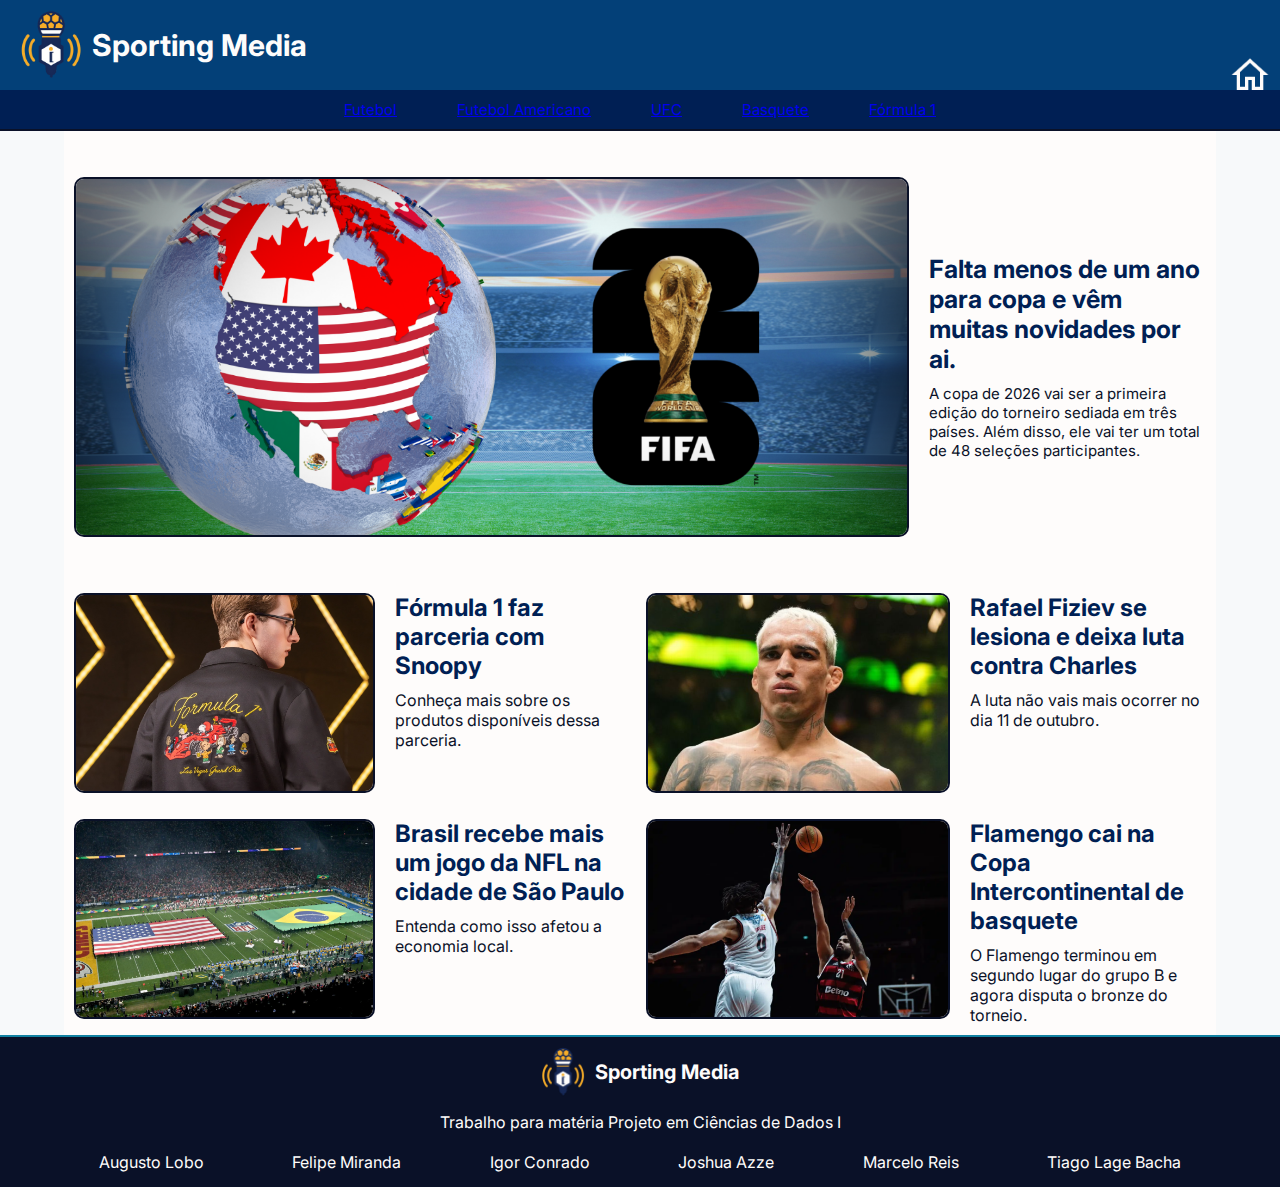
<file: main.html>
<!DOCTYPE html>
<html lang="en">
<head>
    <meta charset="UTF-8">
    <meta name="viewport" content="width=], initial-scale=1.0">
    <link rel="stylesheet" href="./assets/style-global.css">
    <link rel="stylesheet" href="./assets/style-index.css">
    <link rel="preconnect" href="https://fonts.googleapis.com">
    <link rel="preconnect" href="https://fonts.gstatic.com" crossorigin>
    <link href="https://fonts.googleapis.com/css2?family=Inter:ital,opsz,wght@0,14..32,100..900;1,14..32,100..900&display=swap" rel="stylesheet">
    <title>Sporting Media</title>
</head>
<body>
    <header>
        <section class="cabecalho">
            <img src="./img/Logo-portal-noticia.png" alt="Logo-portal-noticias" class="logo">
            <h1>Sporting Media</h1>
            <a href="./main.html"><img src="./img/icon-casa.png" alt="ícone de casa" class="menu"></a>
        </section>

        <section class="menu-selecao">
            <div><a href="./futebol.html">Futebol</a></div>
            <div><a href="./futebolamericano.html">Futebol Americano</a></div>
            <div><a href="./UFC.html">UFC</a></div>
            <div><a href="./basquete.html">Basquete</a></div>
            <div><a href="./formula1.html">Fórmula 1</a></div>
        </section>

    </header>

    <main>
        <section class="corpo-do-site">

            <div class="noticia-maior" id="noticia-1">
                <div class="imagem-maior" id="imagem-1"> 
                    <img src="./img/foto-da-copa.png" alt="foto-ilustativa-da-copa">
                </div>
                <div class="texto-maior" id="texto-1">
                    <h1>Falta menos de um ano para copa e vêm muitas novidades por ai.</h1>
                    <p>A copa de 2026 vai ser a primeira edição do torneiro sediada em três países. Além disso, ele vai ter um total de 48 seleções participantes.</p>
                </div>
            </div>

            <div class="noticia-menor" id="noticia-2">
                <div class="imagem-menor" id="imagem-2"> 
                    <img src="./img/f1-snoopy.png" alt="f1-snoopy">
                </div>
                <div class="texto-menor" id="texto-2">
                    <h2>Fórmula 1 faz parceria com Snoopy</h2>
                    <p>Conheça mais sobre os produtos disponíveis dessa parceria.</p>
                </div>
            </div>

            <div class="noticia-menor" id="noticia-3">
                <div class="imagem-menor" id="imagem-3"> 
                    <img src="./img/charles-do-bronx.png" alt="charles-do-bronx">
                </div>
                <div class="texto-menor" id="texto-3">
                    <h2>Rafael Fiziev se lesiona e deixa luta contra Charles</h2>
                    <p>A luta não vais mais ocorrer no dia 11 de outubro.</p>
                </div>
            </div>

            <div class="noticia-menor" id="noticia-4">
                <div class="imagem-menor" id="imagem-4"> 
                    <img src="./img/nfl-brasil.png" alt="estadio-nfl">
                </div>
                <div  class="texto-menor" id="texto-4">
                    <h2>Brasil recebe mais um jogo da NFL na cidade de São Paulo</h2>
                    <p>Entenda como isso afetou a economia local.</p>
                </div>
            </div>

            <div class="noticia-menor" id="noticia-5">
                <div class="imagem-menor" id="imagem-5"> 
                    <img src="./img/flamengo-basquete.png" alt="flamengo-basquete">
                </div>
                <div  class="texto-menor" id="texto-5">
                    <h2>Flamengo cai na Copa Intercontinental de basquete</h2>
                    <p>O Flamengo terminou em segundo lugar do grupo B e agora disputa o bronze do torneio.</p>
                </div>
            </div>
        </section>    
    </main>

    <footer>
        <div class="primeira-parte-footer">
            <img src="./img/Logo-portal-noticia.png" alt="Logo-portal-noticias">
            <h1>Sporting Media</h1>
        </div>
        <div class="descricao-footer">Trabalho para matéria Projeto em Ciências de Dados I</div>
        <div class="integrantes">      
            <div>Augusto Lobo</div>
            <div>Felipe Miranda</div>
            <div>Igor Conrado</div>
            <div>Joshua Azze</div>
            <div>Marcelo Reis</div>
            <div>Tiago Lage Bacha</div>
        </div>
    </footer>
</body>
</html>
</html>
</file>
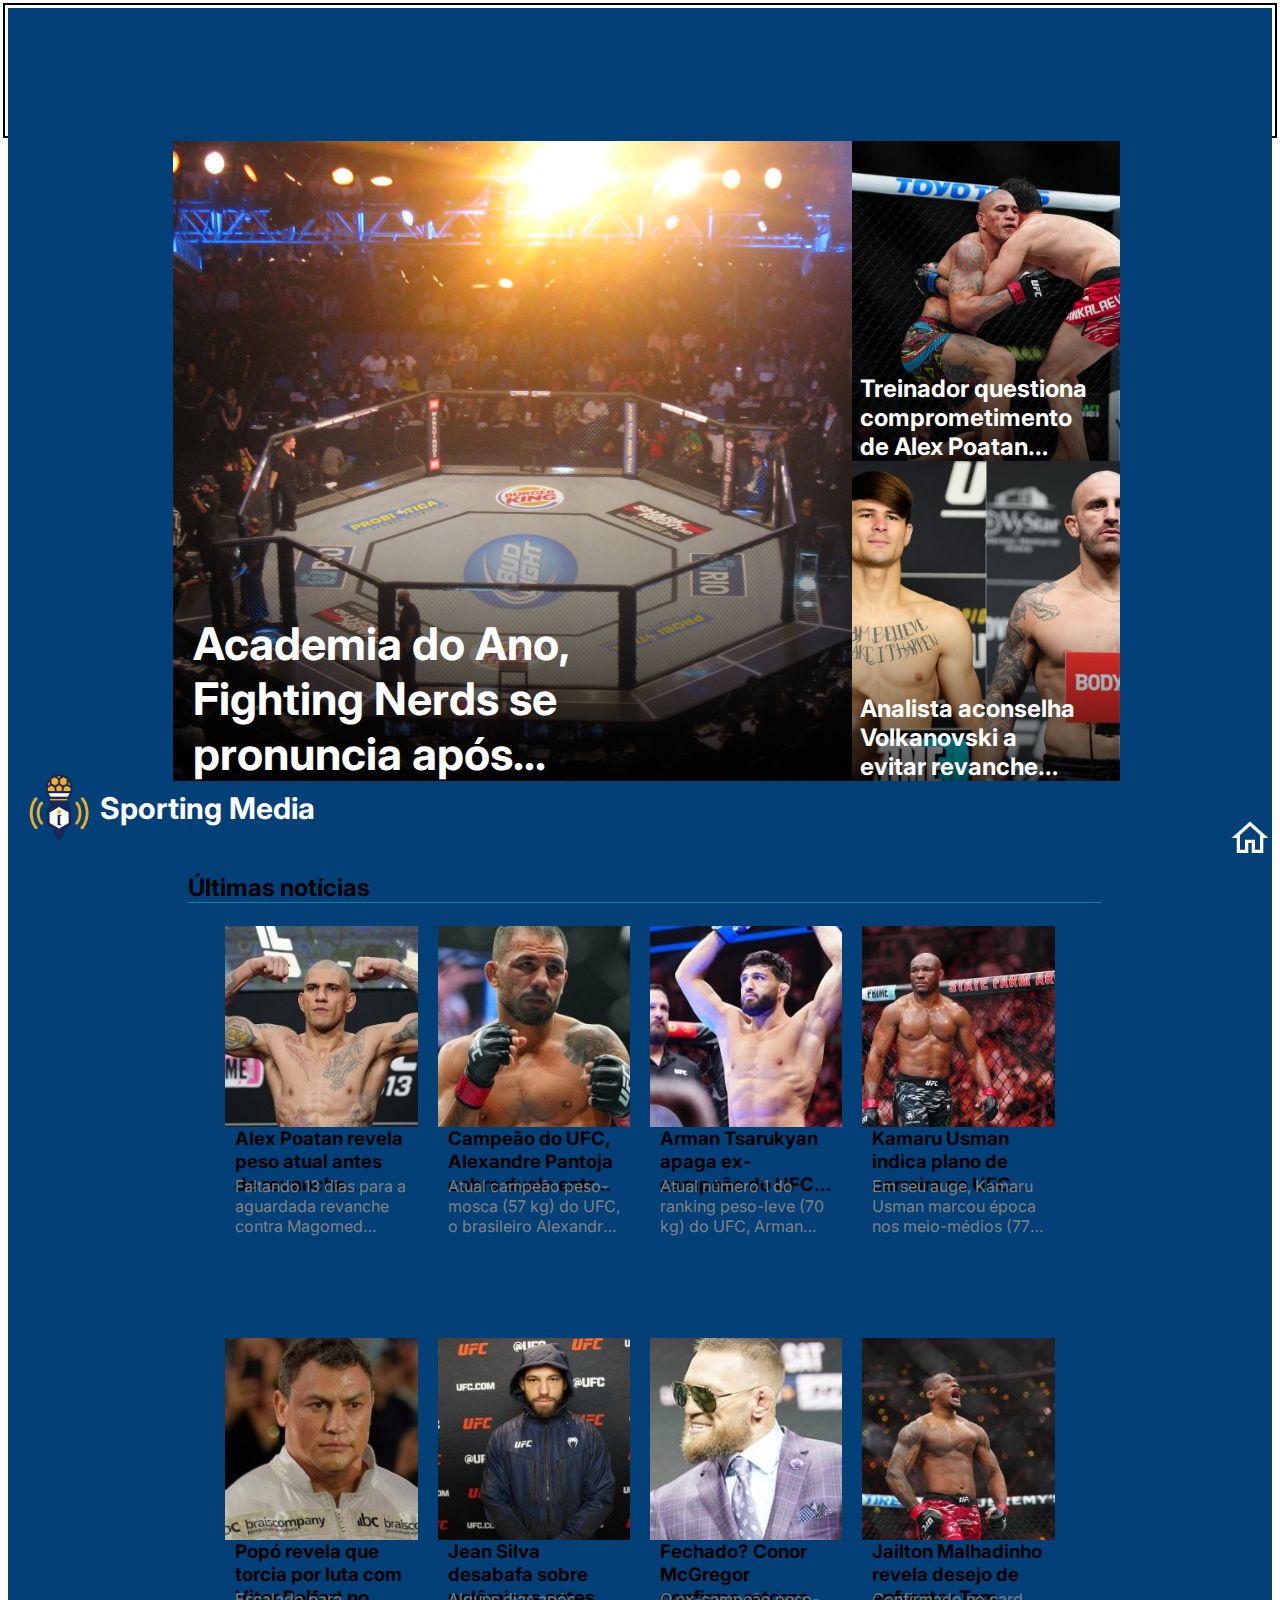
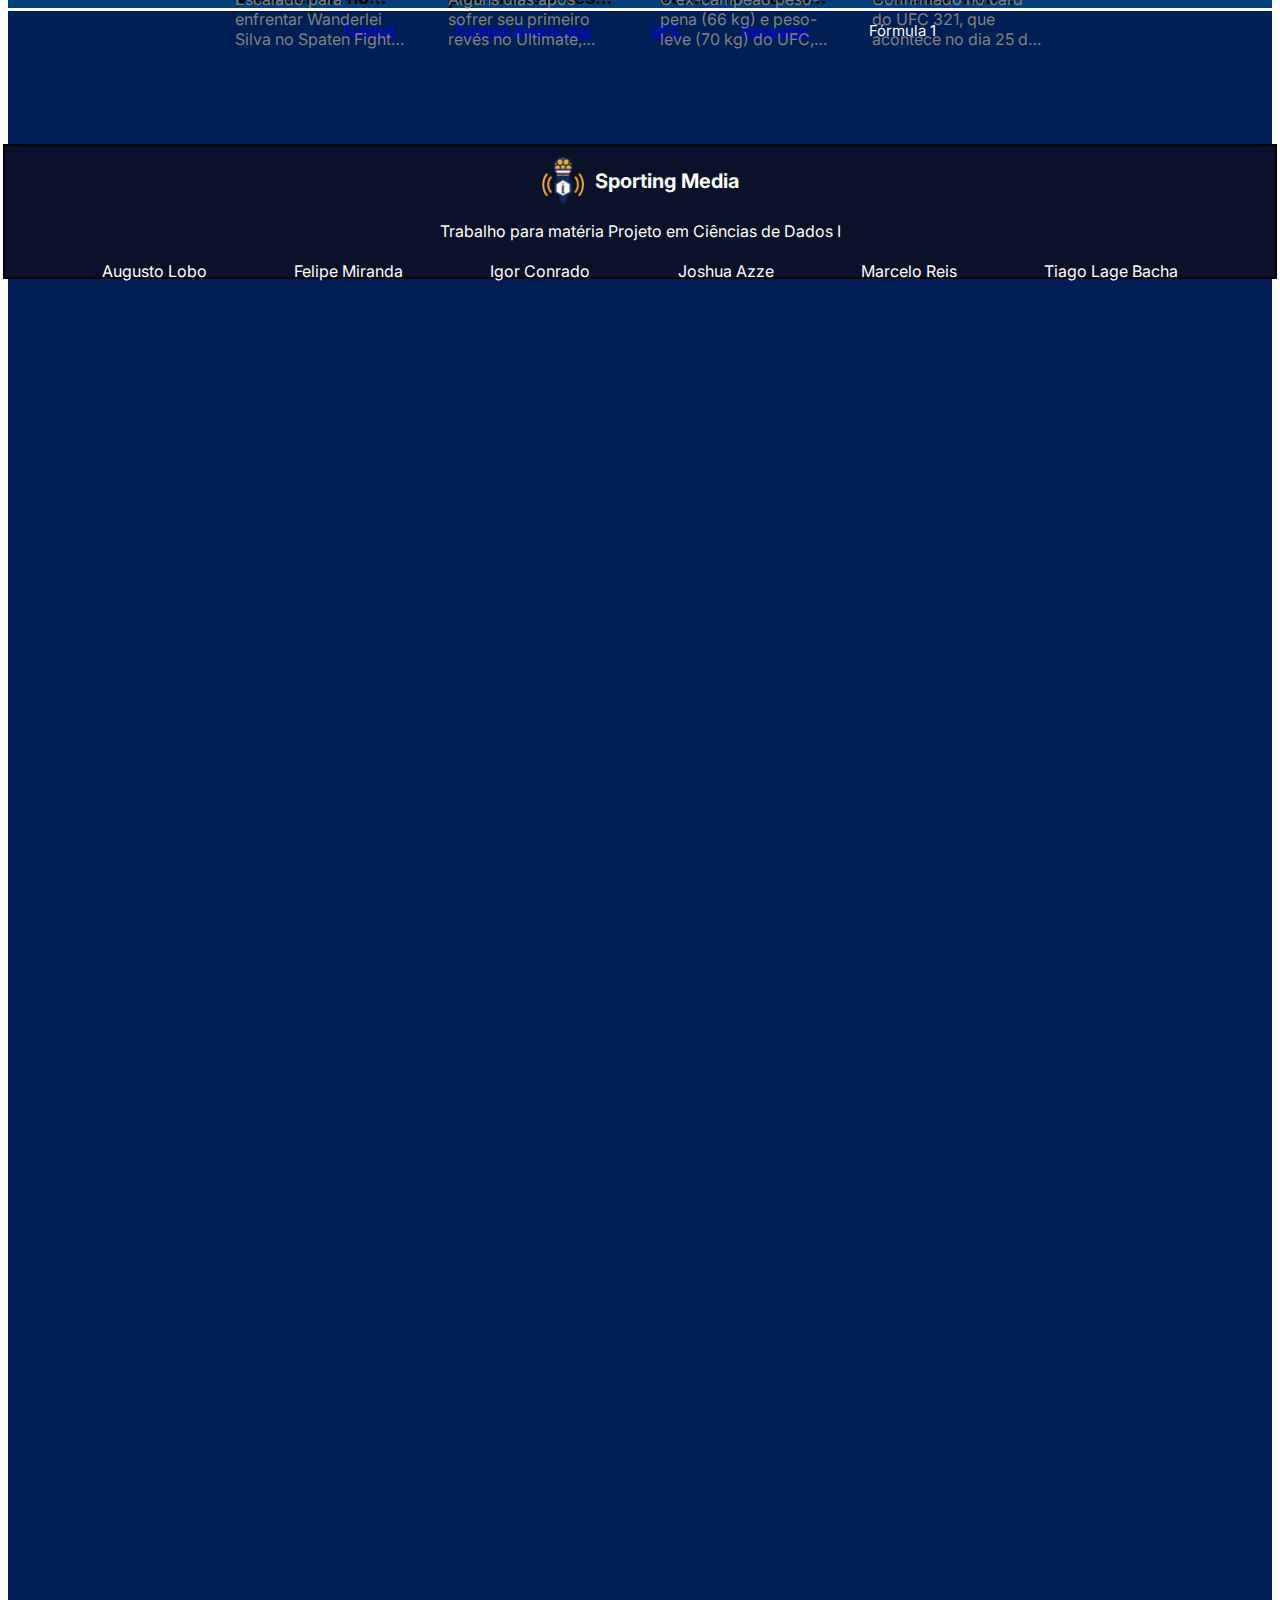
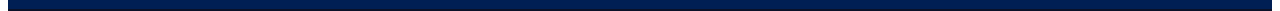
<file: UFC.html>
<!DOCTYPE html>
<html lang="en">
<head>
    <meta charset="UTF-8">
    <meta name="viewport" content="width=device-width, initial-scale=1.0">
    <title>Sporting Media</title>
    <link rel="stylesheet" href="./assets/style-global.css">
    <link rel="stylesheet" href="UFC.css">
    <link rel="preconnect" href="https://fonts.googleapis.com">
    <link rel="preconnect" href="https://fonts.gstatic.com" crossorigin>
    <link href="https://fonts.googleapis.com/css2?family=Inter:ital,opsz,wght@0,14..32,100..900;1,14..32,100..900&display=swap" rel="stylesheet">
</head>
<body>
    <header>
        <section class="cabecalho">
            <img src="./img/Logo-portal-noticia.png" alt="Logo-portal-noticias" class="logo">
            <h1>Sporting Media</h1>
            <a href="./main.html"><img src="./img/icon-casa.png" alt="ícone de casa" class="menu"></a>
        </section>

        <section class="menu-selecao">
            <div><a href="./futebol.html">Futebol</a></div>
            <div><a href="./futebolamericano.html">Futebol Americano</a></div>
            <div><a href="./UFC.html">UFC</a></div>
            <div><a href="./basquete.html">Basquete</a></div>
            <div>Fórmula 1</div>
        </section>

    </header>
    <section class="corpo-do-site">
        <div class="headline_grande">
            <div class="texto_headline_grande">
                <h2>Academia do Ano, Fighting Nerds se pronuncia após sequência de derrotas no UFC</h2>
            </div>
        </div>
        <div class="headline_pequena1">
            <div class="texto_headline_pequena1">
                <h2>Treinador questiona comprometimento de Alex Poatan antes de derrota para Ankalaev</h2>
            </div>
        </div>
        <div class="headline_pequena2">
            <div class="texto_headline_pequena2">
                <h2>Analista aconselha Volkanovski a evitar revanche com Diego Lopes; entenda</h2>
            </div>
        </div>
        <div class="subtitulo">
            <h2>Últimas notícias</h2>
        </div>
        <div class="ultimas_noticias">
            <div class="noticia_pequena1"></div>
            <div class="tit_not_peq1">
                <h3>Alex Poatan revela peso atual antes de revanche contra Ankalaev no UFC 320</h3>
            </div>
            <div class="txt_not_peq1">
                <h4>Faltando 13 dias para a aguardada revanche contra Magomed Ankalaev no UFC 320, Alex ‘Poatan’ utilizou os ‘stories’ do ‘Instagram’ neste domingo (21) </h4>
            </div>
            <div class="noticia_pequena2"></div>
            <div class="tit_not_peq2">
                <h3>Campeão do UFC, Alexandre Pantoja cobra duelo entre Poatan e Jon Jones</h3>
            </div>
            <div class="txt_not_peq2">
                <h4>Atual campeão peso-mosca (57 kg) do UFC, o brasileiro Alexandre Pantoja manifestou publicamente seu desejo de ver uma superluta com potencial para parar o mundo do MMA: um confronto entre Jon Jones e Alex Pereira.</h4>
            </div>
            <div class="noticia_pequena3"></div>
            <div class="tit_not_peq3">
                <h3>Arman Tsarukyan apaga ex-campeão do UFC em evento de jiu-jitsu</h3>
            </div>
            <div class="txt_not_peq3">
                <h4>Atual número 1 do ranking peso-leve (70 kg) do UFC, Arman Tsarukyan mostrou que suas habilidades vão além do octógono. Em uma exibição dominante, o armênio finalizou o ex-campeão do Ultimate Benson Henderson em uma luta de grappling realizada na última sexta-feira (13)</h4>
            </div>
            <div class="noticia_pequena4"></div>
            <div class="tit_not_peq4">
                <h3>Kamaru Usman indica plano de carreira no UFC com dois cinturões</h3>
            </div>
            <div class="txt_not_peq4">
                <h4>Em seu auge, Kamaru Usman marcou época nos meio-médios (77 kg) como um dos campeões mais dominantes da história do UFC.</h4>
            </div>
            <div class="noticia_pequena5"></div>
            <div class="tit_not_peq5">
                <h3>Popó revela que torcia por luta com Vitor Belfort no Spaten Fight Night 2</h3>
            </div>
            <div class="txt_not_peq5">
                <h4>Escalado para enfrentar Wanderlei Silva no Spaten Fight Night 2, marcado para o dia 27 de setembro, Acelino ‘Popó’ Freitas revelou que sua preferência inicial para o evento era outro nome: Vitor Belfort.</h4>
            </div>
            <div class="noticia_pequena6"></div>
            <div class="tit_not_peq6">
                <h3>Jean Silva desabafa sobre polêmicas antes da derrota para Diego Lopes</h3>
            </div>
            <div class="txt_not_peq6">
                <h4>Alguns dias após sofrer seu primeiro revés no Ultimate, Jean Silva usou as redes sociais para se pronunciar sobre o momento delicado da carreira. </h4>
            </div>
            <div class="noticia_pequena7"></div>
            <div class="tit_not_peq7">
                <h3>Fechado? Conor McGregor confirma retorno contra Michael Chandler no UFC da Casa Branca</h3>
            </div>
            <div class="txt_not_peq7">
                <h4>O ex-campeão peso-pena (66 kg) e peso-leve (70 kg) do UFC, Conor McGregor, voltou a movimentar o mundo das lutas ao confirmar que fará parte do aguardado card do UFC na Casa Branca, previsto para acontecer em 2026.</h4>
            </div>
            <div class="noticia_pequena8"></div>
            <div class="tit_not_peq8">
                <h3>Jailton Malhadinho revela desejo de enfrentar Tom Aspinall após o UFC 321</h3>
            </div>
            <div class="txt_not_peq8">
                <h4>Confirmado no card do UFC 321, que acontece no dia 25 de outubro, em Abu Dhabi, Jailton Almeida já mira voos mais altos na divisão dos pesos-pesados. </h4>
            </div>
        </div> 
    </section>
    <footer>
        <div class="primeira-parte-footer">
            <img src="./img/Logo-portal-noticia.png" alt="Logo-portal-noticias">
            <h1>Sporting Media</h1>
        </div>
        <div class="descricao-footer">Trabalho para matéria Projeto em Ciências de Dados I</div>
        <div class="integrantes">      
            <div>Augusto Lobo</div>
            <div>Felipe Miranda</div>
            <div>Igor Conrado</div>
            <div>Joshua Azze</div>
            <div>Marcelo Reis</div>
            <div>Tiago Lage Bacha</div>
        </div>
    </footer> 
</body>
</html>
</file>
<file: basquete.css>
* {
    margin: 0;
    padding: 0;
    box-sizing: border-box;
}

header {
    height: 10vh;
    width: 100vw;
    background-color: #ff6b35;
    padding: 20px;
}

header h1 {
    color: white;
    margin-bottom: 10px;
}

header nav a {
    color: white;
    margin-right: 20px;
    text-decoration: none;
}

footer {
    height: 10vh;
    width: 100vw;
    background-color: #2c3e50;
    color: white;
    padding: 20px;
    text-align: center;
}

footer a {
    color: white;
    margin: 0 10px;
    text-decoration: none;
}

#corpo {
    margin: 20px auto;
    min-height: 20vh;
     width: 90vw;
    display: grid;
    grid-template-columns: repeat(12, 1fr);
    grid-template-rows: repeat(2, auto);
    gap: 20px;
}

.noticia-principal {
    grid-column: 1/9;
    grid-row: 1;
    background-color: white;
    padding: 15px;
    border: solid #ddd 1px;
}

.destaque img {
    width: 100%;
    height: 40%;
    object-fit: cover;
}

.destaque h2 {
    margin: 15px 0;
}

.destaque p {
    color: #666;
    line-height: 1.5;
}

.grid-pequeno {
    display: grid;
    grid-template-columns: repeat(3, 1fr);
    gap: 15px;
    margin-top: 20px;
}

.card {
    border: solid #ddd 1px;
    padding: 10px;
}

.card img {
    width: 100%;
    height: 70%;
    object-fit: cover;
}

.card h3 {
    margin: 10px 0 5px 0;
    font-size: 14px;
}

.card p {
    font-size: 12px;
    color: #666;
}

.noticia-secundaria {
    grid-column: 1/9;
    grid-row: 2;
    display: grid;
    grid-template-columns: repeat(3, 1fr);
    gap: 20px;
}

.card-medio {
    background-color: white;
    border: solid #ddd 1px;
    max-height: 75%;
}

.card-medio img {
    width: 100%;
    height: 40%;
    object-fit: cover;
}

.card-medio h4 {
    padding: 10px;
    margin: 0;
}

.card-medio p {
    padding: 0 10px 10px 10px;
    color: #666;
    font-size: 14px;
    
}

.noticia-lateral {
    grid-column: 9/13;
    grid-row: 1/2;
    background-color: white;
    border: solid #ddd 1px;
    padding: 10px;
}

.noticia-lateral img {
    width: 100%;
    height: 60%;
    object-fit: cover;
}

.noticia-lateral h2 {
    margin: 15px 0 10px 0;
    font-size: 20px;
}

.noticia-lateral h3 {
    color: #ff6b35;
    font-size: 14px;
    margin-bottom: 10px;
}

.noticia-lateral p {
    color: #666;
    line-height: 1.5;
    margin-bottom: 15px;
}

.stats {
    display: grid;
    grid-template-columns: repeat(3, 1fr);
    text-align: center;
    padding-top: 15px;
    border-top: solid #ddd 1px;
}

.stats strong {
    display: block;
    font-size: 24px;
}



.tabela {
    grid-column: 9/13;
    grid-row: 2;
    background-color: white;
    border: solid #ddd 1px;
    padding: 15px;
    height: 400px; /* Fixed height instead of percentage */
    overflow-y: auto;
}

.tabela h2 {
    margin-bottom: 10px;
}

.btn-container {
    margin-bottom: 15px;
}

.btn-container button {
    padding: 8px 15px;
    margin-right: 10px;
    background-color: #ff6b35;
    color: white;
    border: none;
    cursor: pointer;
}

.tabela table {
    width: 100%;
    border-collapse: collapse;
}

.tabela th {
    background-color: #f5f5f5;
    padding: 8px;
    text-align: left;
    border-bottom: solid #ddd 2px;
    position: sticky;
    top: 0;
}

.tabela td {
    padding: 6px;
    border-bottom: solid #f0f0f0 1px;
}

 @media screen and (max-width: 768px) and (orientation: portrait) {
    
    body {
        height: auto;
        min-height: 100vh;
    }
    
    header, footer {
        height: auto;
        padding: 15px;
        text-align: center;
    }

    header nav {
        margin-top: 10px;
    }

    header nav a {
        display: block;
        margin: 5px 0;
    }
    
     #corpo {
        display: flex;
        flex-direction: column;
        width: 95%;  
        height: auto;
        padding: 10px 0; 
        gap: 15px;
    }
    
    .noticia-principal { order: 1; }
    .noticia-lateral { order: 2; }
    .noticia-secundaria { order: 3; }
    .tabela { 
        order: 4;
        height: auto; 
        min-height: 400px;
    }

     .grid-pequeno,
    .noticia-secundaria,
    .stats {
        grid-template-columns: 1fr;
    }
    
    .noticia-secundaria {
        display: flex;
        flex-direction: column;
    }

     h2 { font-size: 1.3em; }
    h3 { font-size: 1.1em; }
    h4 { font-size: 1em; }
    
    p, .card p, .card-medio p, .noticia-lateral p {
        font-size: 0.9em;
        line-height: 1.4;
    }

    .btn-container button {
        padding: 10px 20px;
        font-size: 0.9em;
    }
}
</file>
<file: formula1.css>
*{
    margin: 0px;
    padding: 0px;
    box-sizing: border-box;
}


div{
    border-radius: 5px;
}
h2{
    text-align: center;
}

h3{
    text-align: center;
}

h4{
    text-align: center;
}

p{
    padding: 3px 3px;
}

.header{
    width: 100vw;
    height: 20vh;
    border: 5px solid black;
    font-size: 200%;
    display: flex;
    justify-content: center;
    align-items: center;
}

.main{
    width: 100vw;
    border: 5px solid green;
    display: grid;
    grid-template-columns: 2fr 1fr;
    grid-template-rows: 1200px;
    
}

.jornal{
    border: 5px solid grey;
}

.noticias{
    border: 5px solid yellow;
    height: 100%;
    display: grid;
    grid-template-columns: 1fr 1fr 1fr; 
    grid-template-rows: 2fr 1fr;
    gap: 12px; 
}

.noticia-principal{
    border: 5px solid pink;
    grid-row: 1/2;
    grid-column: 1/3;
    position: relative;     
    overflow: hidden;        
}

.noticia-principal img{
    width: 100%;
    height: 100%;
    object-fit: cover;      
    display: block;
}

.texto-principal{
    position: absolute;
    text-align: left;
    left: 12px;
    top: 12px;
    padding: 8px 12px;
    color: #000000;
    border-radius: 8px;
    line-height: 1.25;
    max-width: min(50%, 720px);
    font-weight: 600;
}

.noticia-lateral{
    border: 5px solid pink;
    grid-row: 1/2;
    grid-column: 3/4;
    display: grid;
    grid-template-rows: 1fr 1fr;
    position: relative;    
    overflow: hidden;        
}

.noticia-lateral img{
    width: 100%;
    height: 50%;
    object-fit: cover;
    display: block;
}

.texto-lateral{
    padding: 12px;
    display: flex;
    flex-direction: column;
    justify-content: start; 
    gap: 6px;
}


.noticia{
    border: 5px solid pink;
    display: grid;
    grid-template-rows: repeat(2, 1fr);
    grid-row: 2/3;
    grid-template-rows: auto 1fr;

    overflow: hidden;
}

.noticia img{
    width: 100%;
    height: 50%;
    grid-row: 1/2;
    object-fit: cover;
    display: block;
    object-position: 30% 20%;
    /*margin-bottom: -70px;*/
}

.texto-secundario{
    display: flex;
    flex-direction: column;
    grid-row: 2/3;
}

.classificacao{
    width: 100%;
    height: 100%;
    border: 5px solid brown;
    display: grid;
}

.titulo{
    place-items: center;
}

.tabelas{
    border: 5px #000000;
    width: 100%;
    height: 100%;
    display: grid;
    gap: 12px;
    padding: 10px;
}


.tabela-pilotos{
    width: 100%;
    border: 5px solid blue;
    display: flex;
    grid-row: 2/11;
    justify-content: space-evenly;
    flex-direction: column;
    border-collapse: y;
}

.pilotos{
    width: 100%;
    display: grid;
    grid-template-columns: 1fr 2fr 3fr 1fr;
    place-items: center;
    padding: 3px;
}

.tabela-times{
    width: 100%;
    border: 5px solid red;
    display: flex;
    grid-row: 11/20;
    justify-content: space-evenly;
    flex-direction: column;
    
}

.times{
    width: 100%;
    display: grid;
    grid-template-columns: 1fr 2fr 3fr 1fr;
    place-items: center;
    padding: 3px;
}

.imagem-piloto {
    width: 25px;         
    height: 25px;
    border-radius: 100%;  
    overflow: hidden;     
    display: flex;
    align-items: center;
    justify-content: center;
    background: #eee;    
}

.imagem-piloto img {
    width: 100%;
    height: 100%;
    object-fit: cover;    
    object-position: 50% -10%; 
    transform: scale(2); 
}

.imagem-tabela img{
    height: 25px;
    object-fit: contain;
}

.nome{
    place-content: left;
}


.footer{
    width: 100vw;
    height: 20vh;
    border: 5px solid black;
    font-size: 200%;
    display: flex;
    justify-content: center;
    align-items: center;
}


@media screen and (max-width: 768px) and (orientation: portrait) {
    .footer{
    height: 15vh;
    font-size: 200%;
    order: 4;
    }
}
</file>
<file: futebolamericano.css>
*{
    margin: 0px;
    padding: 0px;
    box-sizing: border-box;
}

body{
    height: 1300px;
}

.header{
    width: 100vw;
    height: 20vh;
    border-bottom: 5px solid black;
    font-size: 200%;
    display: flex;
    justify-content: center;
    align-items: center;
}

.corpo{
    display: grid;
    width: 100%;
    height: 100%;
    grid-template-columns: repeat(4, 1fr);
    grid-template-rows: repeat(11, 1fr);
}

.tabela{
    display: flex;
    flex-direction: column;
    grid-column: 1/3;
    grid-row: 1/5;
    margin: 10px;
    padding: 15px;
    overflow-y: auto;
    height: 100%;
}

.botoes-conferencia{
    display: flex;
    justify-content: center;
    gap: 20px;
    margin-bottom: 20px;
}

.btn-conferencia{
    padding: 10px 25px;
    font-size: 1.1em;
    font-weight: bold;
    border: 2px solid;
    cursor: pointer;
    border-radius: 5px;
    transition: all 0.3s;
}

#btn-nfc{
    border-color: blue;
    background-color: white;
    color: blue;
}

#btn-nfc:hover{
    background-color: #f0f0ff;
}

#btn-nfc.active{
    background-color: blue;
    color: white;
}

#btn-afc{
    border-color: red;
    background-color: white;
    color: red;
}

#btn-afc:hover{
    background-color: #fff0f0;
}

#btn-afc.active{
    background-color: red;
    color: white;
}

.grid-divisoes{
    display: grid;
    grid-template-columns: 1fr 1fr;
    grid-template-rows: 1fr 1fr;
    gap: 10px;
    flex: 1;
    min-height: 0;
}

.divisao{
    border: 2px solid #666;
    padding: 10px;
    background-color: #f9f9f9;
    border-radius: 8px;
    overflow-y: auto;
}

#nfc-grid .divisao{
    background-color: #e6f3ff;
    border-color: #4d94ff;
}

#nfc-grid .divisao h3{
    color: #0066cc;
    border-bottom-color: #4d94ff;
}

#afc-grid .divisao{
    background-color: #ffe6e6;
    border-color: #ff4d4d;
}

#afc-grid .divisao h3{
    color: #cc0000;
    border-bottom-color: #ff4d4d;
}

.divisao h3{
    text-align: center;
    margin-bottom: 10px;
    font-size: 1em;
    color: #333;
    border-bottom: 1px solid #ccc;
    padding-bottom: 5px;
}

.times-divisao{
    display: flex;
    flex-direction: column;
    gap: 0px;
}

.time-item{
    display: flex;
    justify-content: space-between;
    align-items: center;
    font-size: 0.8em;
    color: #555;
    margin: 0;
    padding: 6px;
    background-color: white;
    border-radius: 3px;
    border-left: 3px solid #4CAF50;
    margin-bottom: 4px;
}

.nome-time{
    font-weight: bold;
    flex: 1;
}

.record-time{
    font-size: 0.75em;
    white-space: nowrap;
}

#nfc-grid .time-item{
    border-left-color: #0066cc;
}

#afc-grid .time-item{
    border-left-color: #cc0000;
}

.noticia1{
    display: flex;
    justify-content: center;
    align-items: center;
    grid-column: 3/5;
    grid-row: 1/3;
    border: 3px solid black;
    margin: 10px;
    overflow: hidden;
    margin-bottom: 0px;
}

.noticia1 img{
    width: 100%;
    height: 100%;
    object-fit: cover;
    object-position: 65%;
}

.texto-N1{
    display: flex;
    flex-direction: column;
    align-items: center;
    grid-column: 3/5;
    grid-row: 3/4;
    padding: 15px;
    overflow-y: auto;
}

.texto-N1 h2{
    font-size: 1.2em;
    font-weight: bold;
    margin-bottom: 10px;
    color: #333;
    line-height: 1.3;
}

.texto-N1 p{
    font-size: 0.9em;
    line-height: 1.4;
    color: #555;
    text-align: justify;
}

.subnoticia1, .subnoticia2{
    display: grid;
    grid-template-columns: repeat(2, 1fr);
    grid-row: 4/5;
    border: 3px solid black;
    margin: 10px;
}

.subnoticia1{ grid-column: 3/4; }
.subnoticia2{ grid-column: 4/5; }

.imagem-SN1, .imagem-SN2{
    grid-column: 1/2;
    border-right: 3px solid black;
    margin: 0px;
    display: flex;
    justify-content: center;
    align-items: center;
    overflow: hidden;
}

.imagem-SN1 img, .imagem-SN2 img{
    width: 100%;
    height: 100%;
    object-fit: cover;
    margin: 0px;
}

.texto-SN1, .texto-SN2{
    grid-column: 2/3;
    margin: 10px;
    display: flex;
    align-items: center;
    justify-content: center;
    overflow-y: auto;
}

.texto-SN1 p, .texto-SN2 p{
    font-size: 0.85em;
    line-height: 1.3;
    color: #333;
    text-align: justify;
    font-weight: bold;
}

.jogosSemana{
    height: 600px;
    width: 95%;
    display: grid;
    grid-template-columns: repeat(3, 1fr);
    grid-template-rows: auto repeat(16, 1fr);
    grid-column: 1/2;
    grid-row: 5/10;
    border: 3px solid black;
    margin: 10px;
    background-color: #ebebff;
}

.titulo-jogos{
    grid-column: 1/4;
    display: flex;
    justify-content: center;
    align-items: center;
    font-size: 1.2em;
    font-weight: bold;
    color: #333;
    background-color: #d4d4ff;
    border-bottom: 2px solid black;
    padding: 10px;
}

.jogo-item{
    border: 1px solid black;
    grid-column: 1/3;
    display: flex;
    justify-content: center;
    align-items: center;
    font-size: 0.7em;
    font-weight: bold;
}

.jogo-hora{
    border: 1px solid black;
    grid-column: 3/4;
    display: flex;
    flex-direction: column;
    justify-content: center;
    align-items: center;
    font-size: 0.8em;
}

.data{
    color: rgb(94, 94, 94);
    font-weight: bold;
}

.hora{
    font-weight: bold;
}

.noticia2{
    display: flex;
    justify-content: center;
    align-items: center;
    grid-column: 2/4;
    grid-row: 5/7;
    border: 3px solid black;
    margin: 10px;
    margin-bottom: 0px;
    overflow: hidden;
}

.noticia2 img{
    width: 100%;
    height: 100%;
    object-fit: cover;
    object-position: 50% 15%;
}

.texto-N2{
    display: flex;
    flex-direction: column;
    justify-content: center;
    align-items: center;
    grid-column: 2/4;
    grid-row: 7/8;
    padding: 15px;
    overflow-y: auto;
}

.texto-N2 h2, .texto-N3 h2, .texto-N5 h2{
    font-size: 1.2em;
    font-weight: bold;
    margin-bottom: 10px;
    color: #333;
    line-height: 1.3;
}

.texto-N2 p, .texto-N5 p{
    font-size: 0.9em;
    line-height: 1.4;
    color: #555;
    text-align: justify;
}

.noticia3{
    display: flex;
    justify-content: center;
    align-items: center;
    grid-column: 4/5;
    grid-row: 5/7;
    border: 3px solid black;
    margin: 10px;
    margin-bottom: 0px;
}

.noticia3 img, .noticia5 img{
    width: 100%;
    height: 100%;
    object-fit: cover;
}

.texto-N3{
    display: flex;
    flex-direction: column;
    justify-content: center;
    align-items: center;
    grid-column: 4/5;
    grid-row: 7/8;
    margin: 10px;
    overflow-y: auto;
}

.noticia4{
    display: grid;
    grid-template-columns: repeat(3, 1fr);
    grid-column: 2/5;
    grid-row: 8/10;
    border: 3px solid black;
    margin: 10px;
}

.imagem-N4{
    grid-column: 1/3;
    display: flex;
    justify-content: center;
    align-items: center;
    overflow: hidden;
    border-right: 3px solid black;
}

.imagem-N4 img{
    width: 100%;
    height: 100%;
    object-fit: cover;
    object-position: 50% 40%;
}

.texto-N4{
    grid-column: 3/4;
    display: flex;
    flex-direction: column;
    justify-content: center;
    align-items: center;
    padding: 15px;
    overflow-y: auto;
}

.texto-N4 h2{
    font-size: 1.2em;
    font-weight: bold;
    margin-bottom: 10px;
    color: #333;
    line-height: 1.3;
}

.texto-N4 p{
    font-size: 0.9em;
    line-height: 1.4;
    color: #555;
    text-align: justify;
}

.noticia5{
    display: flex;
    justify-content: center;
    align-items: center;
    grid-column: 1/2;
    grid-row: 10/12;
    border: 3px solid black;
    margin: 10px;
}

.texto-N5{
    display: flex;
    flex-direction: column;
    justify-content: center;
    align-items: center;
    grid-column: 2/3;
    grid-row: 10/12;
    margin: 10px;
    overflow-y: auto;
}

.noticia6{
    display: flex;
    justify-content: center;
    align-items: center;
    grid-column: 3/4;
    grid-row: 10/12;
    border: 3px solid black;
    margin: 10px;
}

.noticia6 img{
    width: 100%;
    height: 100%;
    object-fit: cover;
    object-position: 50% 15%;
}

.texto-N6{
    display: flex;
    flex-direction: column;
    justify-content: center;
    align-items: center;
    grid-column: 4/5;
    grid-row: 10/12;
    margin: 10px;
    padding: 15px;
    overflow-y: auto;
}

.texto-N6 h2{
    font-size: 1.2em;
    font-weight: bold;
    margin-bottom: 10px;
    color: #333;
    line-height: 1.3;
}

.texto-N6 p{
    font-size: 0.9em;
    line-height: 1.4;
    color: #555;
    text-align: justify;
}

.footer{
    width: 100vw;
    height: 20vh;
    border-top: 5px solid black;
    font-size: 200%;
    display: flex;
    justify-content: center;
    align-items: center;
}
</file>
<file: assets/style-global.css>
*{
    margin: 0;
    padding: border-box;
    box-sizing: border-box;
    font-family: "Inter";
}

.cabecalho{
    background-color: #034078;
    display: flex;
    align-items: center;
}

.logo{
    height: 70px;
    margin:10px;
    margin-left: 20px;
}

header h1{
    color: #FEFCFB;
    font-size: 30px;
}

.menu{
    height:40px;
    position: absolute;
    right: 0px;
    margin: 10px;
}

.menu-selecao{
    background-color: #001F54;
    font-size: 15px;
    font-weight: 400;
    color: #FEFCFB;
    display: flex;
    justify-content: center;
    gap: 40px;
    border-bottom: solid #0A1128 2px;
}

.menu-selecao div{
    padding: 10px;
}

footer{
    background-color: #0A1128;
    color: #FEFCFB;
    padding: 10px;
    display: flex;
    flex-direction: column;
    gap: 10px;
    border-top: solid #1282A2 2px;
}

.primeira-parte-footer{
    display: flex;
    align-items: center;
    justify-content: center;
    gap: 10px;
}

.primeira-parte-footer img{
    height: 50px;
}

.primeira-parte-footer h1{
    font-size: 20px;
}

.descricao-footer{
    display: flex;
    justify-content: center;
    margin-top: 5px;
    margin-bottom: 10px;
}

.integrantes{
    display: flex;
    justify-content: space-evenly;
    align-items: center;
    margin-bottom: 5px;
}

/* Mobile */
@media screen and (orientation: portrait){

    .logo{
    height: 50px;
    margin:10px;
    }

    header h1{
    color: #FEFCFB;
    font-size: 20px;
    }

    .menu{
    height:30px;
    position: absolute;
    right: 0px;
    margin: 10px;
    }

    .menu-selecao{
    background-color: #001F54;
    font-size: 12px;
    font-weight: 400;
    color: #FEFCFB;
    display: flex;
    justify-content:center;
    gap: 4px;
    border-bottom: solid #0A1128 2px;
    }

    .menu-selecao div{
    padding: 10px;
    text-align: center;
    align-items: center;
    justify-content: center;
    }

    footer{
    background-color: #0A1128;
    color: #FEFCFB;
    padding: 10px;
    display: flex;
    flex-direction: column;
    gap: 10px;
    border-top: solid #1282A2 2px;
    }

    .primeira-parte-footer{
        display: flex;
        align-items: center;
        justify-content: center;
        gap: 10px;
    }

    .primeira-parte-footer img{
        height: 40px;
    }

    .primeira-parte-footer h1{
        font-size: 15px;
    }

    .descricao-footer{
        display: flex;
        justify-content: center;
        font-size: 15px;
        margin-top: 5px;
        margin-bottom: 5px;
        text-align: center;
    }

    .integrantes{
        display: flex;
        flex-direction: column;
        gap: 5px;
        justify-content: space-evenly;
        align-items: center;
        font-size: 12px;
    }
}
</file>
<file: assets/style-index.css>
main{
    background-color: #f7f9fa;
    /* height: 80vh; */
    display: flex;
    justify-content: center;
}

section.corpo-do-site{
    background-color: #fefcfb;
    width:90vw;
    display: grid;
    grid-template-columns: repeat(2,1fr);
    grid-template-rows: repeat(4,1fr);
    gap:20px;
    padding:10px
}

/* Provisório até definir o grid */
/* main section div{
    background-color: rgba(250, 193, 127, 0.463);
    border:solid red;
} */

#noticia-1{
    grid-column: 1/3;
    grid-row: 1/3;
}

#noticia-2{
    grid-column: 1/2;
    grid-row: 3/4;
}

#noticia-3{
    grid-column: 2/3;
    grid-row: 3/4;
}

#noticia-4{
    grid-column: 1/2;
    grid-row: 4/5;
}

#noticia-5{
    grid-column: 2/3;
    grid-row: 4/5;
}

.noticia-menor{
    display: flex;
    gap:20px;
}

.imagem-menor{
    height: 200px;
    width: 360px;
    overflow: hidden;
    display: flex;
    justify-content: center;
    align-items: center;
    border-radius: 10px;
    border: solid #0A1128 2px;
}

.imagem-menor img{
    height: 100%;
    width: 100%;
    object-fit: cover;
}

.texto-menor{
    display: flex;
    gap: 10px;
    flex-direction: column;
    width: 50%;
}

.texto-menor h2{
    color: #001F54;
}

.texto-menor p{
    color: #0a1128
}

/* Noticia-maior */
.noticia-maior{
    display: flex;
    gap: 20px;
    justify-content: center;
    align-items: center;
}
.imagem-maior{
    height: 360px;
    width: 80vw;
    overflow: hidden;
    display: flex;
    justify-content: center;
    align-items: center;
    border-radius: 10px;
    border: solid #0A1128 2px;
}

.imagem-maior img{
    height: 100%;
    width: 100%;
    object-fit: cover;
}

.texto-maior{
    display: flex;
    gap: 10px;
    flex-direction: column;
    width: 30%;
}

.texto-maior h1{
    color: #001F54;
    font-size: 25px;
}

.texto-maior p{
    color: #0a1128;
    font-size: 15px;
}


@media screen and (orientation: portrait), (max-width: 1050px){
section.corpo-do-site{
    background-color: #fefcfb;
    width:100vw;
    display: flex;
    flex-direction: column;
    gap:20px;
    padding:10px;
 }

.imagem-menor{
    height: 100px;
    width: 180px;
}

.imagem-maior{
    height: 150px;
    width: 180px
}

.texto-maior{
    width: 50%;
}
.texto-maior h1{
    font-size: 15px;
    overflow: hidden;
}

.texto-maior p{
    font-size: 12px;
    overflow: hidden;

}

.noticia-maior{
    display: flex;
    gap: 20px;
}

.texto-menor h2{
    font-size: 15px;
}

.texto-menor p{
    font-size: 12px;
}

.noticia-maior{
    display: flex;
    gap: 20px;
    justify-content:flex-start;
    align-items: flex-start;
}
}
</file>
<file: UFC.css>
header{
    height: 15vh;
    border: 2px solid black;
    margin: 3px;
}
footer{
    height:15vh;
    border: 2px solid black;
    margin: 3px;
}
section{
    display: grid;
    grid-template-columns: repeat(6,1fr);
    grid-template-rows: repeat(10,1fr);
    height: 1600px;
    margin: 3px;
}

.headline_grande{
    grid-row:1/5;
    grid-column: 1/5;
    margin-left: 20%;
    background: linear-gradient(to bottom, rgba(0, 0, 0, 0) 50%, rgba(0, 0, 0, 0.9) 100%),
                url('./img/img_3852.jpg');
    background-size: cover;
    background-position: center;
    background-repeat: no-repeat;
    display: flex;
    justify-content:left;
    align-items:flex-end;
}
.texto_headline_grande{
    font-size: 30px;
    font-family: 'Inter', sans-serif;
    text-align: left;
    width: 80%;
    color: white;
    padding-left: 3%;
}
.texto_headline_grande h2{
    overflow: hidden;
    display: -webkit-box;
    -webkit-box-orient: vertical;
    -webkit-line-clamp: 3;
    line-clamp: 3;
}
.headline_pequena1{
    grid-row:1/3;
    grid-column: 5/7;
    margin-right: 37%;
    background: linear-gradient(to bottom, rgba(0, 0 ,0 , 0) 50%, rgba(0, 0, 0, 0.7) 100%),
                url('./img/alex-poatan-ankalaev-clinch-luta-ufc-313.jpg');
    background-size: cover;
    background-position: center;
    background-repeat: no-repeat;
    display: flex;
    justify-content: left;
    align-items: flex-end;
}
.texto_headline_pequena1{
    text-align: left;
    font-family: 'Inter', sans-serif;
    width: 88%;
    color: white;
    padding-left: 3%;
}
.texto_headline_pequena1 h2{
    overflow: hidden;
    display: -webkit-box;
    -webkit-box-orient: vertical;
    -webkit-line-clamp: 3;
    line-clamp: 3;
}
.headline_pequena2{
    grid-row:3/5;
    grid-column: 5/7;
    margin-right: 37%;
    background: linear-gradient(to bottom, rgba(0, 0, 0, 0) 50%, rgba(0, 0, 0, 0.7) 100%),
                url('./img/diego-lopes-alexander-volkanovski.jpg');
    background-size: cover;
    background-position-x:center;
    background-repeat: no-repeat;
    display: flex;
    justify-content: left;
    align-items: flex-end;
}
.texto_headline_pequena2{
    text-align: left;
    font-family: 'Inter', sans-serif;
    width: 88%;
    color: white;
    padding-left: 3%;
}
.texto_headline_pequena2 h2{
    overflow: hidden;
    display: -webkit-box;
    -webkit-box-orient: vertical;
    -webkit-line-clamp: 3;
    line-clamp: 3;
}
.subtitulo{
    grid-row:5/6;
    grid-column: 1/7;
    border-bottom: 1px solid #1282A2;
    display: flex;
    align-items: flex-end;
    margin-left: 14.5%;
    margin-right: 13.8%;
    margin-bottom: 3%;
    font-family: 'Inter', sans-serif;
}
.ultimas_noticias{
    grid-row: 6/11;
    grid-column: 2/6;
    margin-top: -3%;
    display: grid;
    grid-template-columns: repeat(4,1fr);
    grid-template-rows: repeat(10,1fr);
}
.noticia_pequena1{
    grid-row:1/3;
    grid-column: 1/2;
    margin:10px;
    margin-bottom:-50px;
    background: url('./img/Alex-Poatan-Pesagem-Oficial-UFC.jpg');
    background-size: cover;
    background-position-x: center;
    background-repeat: no-repeat;
}
.tit_not_peq1{
    grid-row:3/4;
    grid-column: 1/2;
    margin: 10px;
    margin-bottom: -30px;
    margin-top: 50px;
    padding-left: 10px;
    padding-right:10px;
}
.tit_not_peq1 h3{
    font-family: 'Inter', sans-serif;
    overflow: hidden;
    display: -webkit-box;
    -webkit-box-orient: vertical;
    -webkit-line-clamp: 3;
    line-clamp: 3;
}
.txt_not_peq1{
    grid-row:4/5;
    grid-column: 1/2;
    margin: 10px;
    padding-left: 10px;
    padding-right: 10px;
}
.txt_not_peq1 h4{
    color: grey;
    font-family: 'Inter', sans-serif;
    font-weight: normal;
    overflow: hidden;
    display: -webkit-box;
    -webkit-box-orient: vertical;
    -webkit-line-clamp: 3;
    line-clamp: 3;
}
.noticia_pequena2{
    grid-row:1/3;
    grid-column: 2/3;
    margin: 10px;
    margin-bottom:-50px;
    background: url('./img/pantoja-ranking-peso-por-peso-ufc=.jpg');
    background-size: cover;
    background-position-x: center;
    background-repeat: no-repeat;
}
.tit_not_peq2{
    grid-row:3/4;
    grid-column: 2/3;
    margin: 10px;
    margin-bottom: -30px;
    margin-top: 50px;
    padding-left: 10px;
    padding-right:10px;
}
.tit_not_peq2 h3{
    font-family: 'Inter', sans-serif;
    overflow: hidden;
    display: -webkit-box;
    -webkit-box-orient: vertical;
    -webkit-line-clamp: 3;
    line-clamp: 3;
}
.txt_not_peq2{
    grid-row:4/5;
    grid-column: 2/3;
    margin: 10px;
    padding-left: 10px;
    padding-right: 10px;
}
.txt_not_peq2 h4{
    color: grey;
    font-family: 'Inter', sans-serif;
    font-weight: normal;
    overflow: hidden;
    display: -webkit-box;
    -webkit-box-orient: vertical;
    -webkit-line-clamp: 3;
    line-clamp: 3;
}
.noticia_pequena3{
    grid-row:1/3;
    grid-column: 3/4;
    margin: 10px;
    margin-bottom:-50px;
    background: url('./img/arman-tsarukyan-2-400x240.jpg');
    background-size: cover;
    background-position-x: center;
    background-repeat: no-repeat;
}
.tit_not_peq3{
    grid-row:3/4;
    grid-column: 3/4;
    margin: 10px;
    margin-bottom: -30px;
    margin-top: 50px;
    padding-left: 10px;
    padding-right:10px;
}
.tit_not_peq3 h3{
    font-family: 'Inter', sans-serif;
    overflow: hidden;
    display: -webkit-box;
    -webkit-box-orient: vertical;
    -webkit-line-clamp: 3;
    line-clamp: 3;
}
.txt_not_peq3{
    grid-row:4/5;
    grid-column: 3/4;
    margin: 10px;
    padding-left: 10px;
    padding-right: 10px;
}
.txt_not_peq3 h4{
    color: grey;
    font-family: 'Inter', sans-serif;
    font-weight: normal;
    overflow: hidden;
    display: -webkit-box;
    -webkit-box-orient: vertical;
    -webkit-line-clamp: 3;
    line-clamp: 3;
}
.noticia_pequena4{
    grid-row:1/3;
    grid-column: 4/5;
    margin: 10px;
    margin-bottom:-50px;
    background: url('./img/Kamaru-Usman-UFC-Atlanta-400x240.jpg');
    background-size: cover;
    background-position-x: center;
    background-repeat: no-repeat;
}
.tit_not_peq4{
    grid-row:3/4;
    grid-column: 4/5;
    margin: 10px;
    margin-bottom: -30px;
    margin-top: 50px;
    padding-left: 10px;
    padding-right:10px;
}
.tit_not_peq4 h3{
    font-family: 'Inter', sans-serif;
    overflow: hidden;
    display: -webkit-box;
    -webkit-box-orient: vertical;
    -webkit-line-clamp: 3;
    line-clamp: 3;
}
.txt_not_peq4{
    grid-row:4/5;
    grid-column: 4/5;
    margin: 10px;
    padding-left: 10px;
    padding-right: 10px;
}
.txt_not_peq4 h4{
    color: grey;
    font-family: 'Inter', sans-serif;
    font-weight: normal;
    overflow: hidden;
    display: -webkit-box;
    -webkit-box-orient: vertical;
    -webkit-line-clamp: 3;
    line-clamp: 3;
}
.noticia_pequena5{
    grid-row:6/8;
    grid-column: 1/2;
    margin: 10px;
    margin-bottom:-50px;
    background: url('./img/popo-boxe-fight-music-show-400x240.jpg');
    background-size: cover;
    background-position-x: center;
    background-repeat: no-repeat;
}
.tit_not_peq5{
    grid-row:8/9;
    grid-column: 1/2;
    margin: 10px;
    margin-bottom: -30px;
    margin-top: 50px;
    padding-left: 10px;
    padding-right:10px;
}
.tit_not_peq5 h3{
    font-family: 'Inter', sans-serif;
    overflow: hidden;
    display: -webkit-box;
    -webkit-box-orient: vertical;
    -webkit-line-clamp: 3;
    line-clamp: 3;
}
.txt_not_peq5{
    grid-row:9/10;
    grid-column: 1/2;
    margin: 10px;
    padding-left: 10px;
    padding-right: 10px;
}
.txt_not_peq5 h4{
    color: grey;
    font-family: 'Inter', sans-serif;
    font-weight: normal;
    overflow: hidden;
    display: -webkit-box;
    -webkit-box-orient: vertical;
    -webkit-line-clamp: 3;
    line-clamp: 3;
}
.noticia_pequena6{
    grid-row:6/8;
    grid-column: 2/3;
    margin: 10px;
    margin-bottom:-50px;
    background: url('./img/jean-silva-ufc-314-media-day-2-400x240.jpg');
    background-size: cover;
    background-position-x: center;
    background-repeat: no-repeat;    
}
.tit_not_peq6{
    grid-row:8/9;
    grid-column: 2/3;
    margin: 10px;
    margin-bottom: -30px;
    margin-top: 50px;
    padding-left: 10px;
    padding-right:10px;
}
.tit_not_peq6 h3{
    font-family: 'Inter', sans-serif;
    overflow: hidden;
    display: -webkit-box;
    -webkit-box-orient: vertical;
    -webkit-line-clamp: 3;
    line-clamp: 3;
}
.txt_not_peq6{
    grid-row:9/10;
    grid-column: 2/3;
    margin: 10px;
    padding-left: 10px;
    padding-right: 10px;    
}
.txt_not_peq6 h4{
    color: grey;
    font-family: 'Inter', sans-serif;
    font-weight: normal;
    overflow: hidden;
    display: -webkit-box;
    -webkit-box-orient: vertical;
    -webkit-line-clamp: 3;
    line-clamp: 3;    
}
.noticia_pequena7{
    grid-row:6/8;
    grid-column: 3/4;
    margin: 10px;
    margin-bottom:-50px;
    background: url('./img/conor-mcgregor-ufc-264-400x240.jpg');
    background-size: cover;
    background-position-x: center;
    background-repeat: no-repeat; 
}
.tit_not_peq7{
    grid-row:8/9;
    grid-column: 3/4;
    margin: 10px;
    margin-bottom: -30px;
    margin-top:50px;
    padding-left: 10px;
    padding-right:10px;    
}
.tit_not_peq7 h3{
    font-family: 'Inter', sans-serif;
    overflow: hidden;
    display: -webkit-box;
    -webkit-box-orient: vertical;
    -webkit-line-clamp: 3;
    line-clamp: 3;
}
.txt_not_peq7{
    grid-row:9/10;
    grid-column: 3/4;
    margin: 10px;
    padding-left: 10px;
    padding-right: 10px;     
}
.txt_not_peq7 h4{
    color: grey;
    font-family: 'Inter', sans-serif;
    font-weight: normal;
    overflow: hidden;
    display: -webkit-box;
    -webkit-box-orient: vertical;
    -webkit-line-clamp: 3;
    line-clamp: 3;     
}
.noticia_pequena8{
    grid-row:6/8;
    grid-column: 4/5;
    margin: 10px;
    margin-bottom:-50px;
    background: url('./img/malhadinho-comemoracao-ufc-311-400x240.jpg');
    background-size: cover;
    background-position-x: center;
    background-repeat: no-repeat;  
}
.tit_not_peq8{
    grid-row:8/9;
    grid-column: 4/5;
    margin: 10px;
    margin-bottom: -30px;
    margin-top: 50px;
    padding-left: 10px;
    padding-right:10px;     
}
.tit_not_peq8 h3{
    font-family: 'Inter', sans-serif;
    overflow: hidden;
    display: -webkit-box;
    -webkit-box-orient: vertical;
    -webkit-line-clamp: 3;
    line-clamp: 3;
}
.txt_not_peq8{
    grid-row:9/10;
    grid-column: 4/5;
    margin: 10px;
    padding-left: 10px;
    padding-right: 10px;    
}
.txt_not_peq8 h4{
    color: grey;
    font-family: 'Inter', sans-serif;
    font-weight: normal;
    overflow: hidden;
    display: -webkit-box;
    -webkit-box-orient: vertical;
    -webkit-line-clamp: 3;
    line-clamp: 3;     
}
@media screen and (orientation: portrait) {
    section {
        grid-template-columns: 1fr;
        grid-template-rows: auto;
        height: auto;
    }
    .headline_grande,
    .headline_pequena1,
    .headline_pequena2 {
        grid-column: 1 / -1;
        grid-row: auto;
        margin-left: 10px;
        margin-right: 10px;
    }
    .texto_headline_grande {
        font-size: 24px;
        width: 95%;
    }
    .texto_headline_pequena1,
    .texto_headline_pequena2 {
        font-size: 18px;
        width: 95%;
    }
    .subtitulo {
        grid-column: 1 / -1;
        margin-left: 10px;
        margin-right: 10px;
        justify-content: center;
        text-align: center;
    }
    .ultimas_noticias {
        grid-column: 1 / -1;
        grid-template-columns: 1fr;
        grid-template-rows: auto;
        margin-top: 10px;
    }
    .ultimas_noticias > div {
        grid-column: 1 / -1;
        grid-row: auto;
        margin: 0 10px 10px 10px;
        padding: 0;
    }
    .ultimas_noticias [class^="noticia_pequena"] {
        margin-bottom: 10px;
        height: 200px;
    }
     .ultimas_noticias [class^="tit_not_peq"],
     .ultimas_noticias [class^="txt_not_peq"] {
        margin-top: -10px;
        padding: 0 10px;
    }
    .ultimas_noticias [class^="tit_not_peq"]{
        margin-bottom: -20px;
    }
    .ultimas_noticias [class^="txt_not_peq"]{
        margin-bottom: 40px;
    }
}
</file>
<file: futebol.css>
/* Reset */
* { margin: 0; border: 0; box-sizing: border-box; }
html, body { height: 100%; font-family: system-ui, -apple-system, Segoe UI, Roboto, Inter, Arial, sans-serif; }

/* Header / Footer */
header {
  position: fixed; top: 0; left: 0; height: 10vh; width: 100%;
  background-color: azure; z-index: 10; border: 1px solid #000;
  display: grid; place-items: center; font-weight: 700;
}
footer { height: 20vh; width: 100%; background-color: azure; }

/* Grid principal */
#corpo {
  width: 100%;
  display: grid; grid-template-columns: repeat(3, 1fr); grid-template-rows: 1fr;
  border: 1px solid #000; padding-top: 10vh;
  min-height: calc(100vh - 10vh - 20vh); grid-template-areas: "news news side";
}

.subcorpoE {
  border-right: 1px solid #000;
  grid-row: 1 / 1; grid-column: 1 / 3; display: grid;
  grid-template-columns: 1fr; grid-template-rows: repeat(4, 1fr);
  grid-area: news;
}

/* Cards de notícia */
.noticias {
  border-bottom: 1px solid #000; margin: 4px;
  display: grid; grid-template-columns: repeat(5, 1fr); grid-template-rows: repeat(7, 1fr);
  min-height: 220px;
}
.imagem-noticia {
  border: 1px solid #000; margin: 4px; grid-row: 1 / 8; grid-column: 1 / 3;
  background-size: cover; background-position: center; border-radius: 4px;
}
.texto-noticia {
  border: 1px solid #000; margin: 4px; grid-column: 3 / 6; border-radius: 4px; padding: 10px; background: #fafafa;
}
.texto-noticia.titulo { grid-row: 1 / 3; display: flex; align-items: center; }
.texto-noticia.subtitulo { grid-row: 3 / 6; }
.texto-noticia.corpo { grid-row: 6 / 8; background: #fff; }
.categoria { font-size: .9rem; font-weight: 700; color: #0a4; }
.texto-noticia.subtitulo h1 { font-size: clamp(1.2rem, 2.2vw, 2rem); line-height: 1.15; font-weight: 800; }

/* Coluna direita */
.subcorpoD {
  grid-row: 1 / 1; grid-column: 3 / 4;
  display: grid; grid-template-columns: 1fr; grid-template-rows: repeat(5, 1fr);
  grid-area: side; gap: 8px; padding: 4px;
}
.tabelas1, .tabelas2 { margin: 4px; }

/* ========= Tabela DARK (estilo referência) ========= */
.tabela.dark {
  background: #0f1117; color: #e6e6e6; border-radius: 8px;
  border: 1px solid #1c222d; overflow: hidden; height: 100%;
  display: flex; flex-direction: column;
}
.tabela.dark h2 { font-size: 1rem; margin: 10px 12px; color: #fff; }

.tabela.dark table {
  width: 100%; border-collapse: collapse; table-layout: fixed;
  font-size: 0.92rem;
}
.tabela.dark thead th {
  position: sticky; top: 0; z-index: 2;
  background: #151a22; color: #aeb4bf; font-weight: 700;
  padding: 10px; text-align: center;
}
.tabela.dark td {
  padding: 10px; border-bottom: 1px solid #232a36; text-align: center;
}
.tabela.dark tbody tr { background: #0f1117; }
.tabela.dark tbody tr:hover { background: #141923; }
.tabela.dark td.club { text-align: left; }
.tabela.dark td.pts { font-weight: 800; }

/* Colunas base (mobile/tablet completo) */
#br-table col.c-pos   { width: 40px; }
#br-table col.c-logo  { width: 44px; }
#br-table col.c-clube { width: auto; }
#br-table col.c-num   { width: 60px; }

/* Compact (desktop) — 5 colunas */
#br-table.compact col.c-logo  { width: 44px; }
#br-table.compact col.c-clube { width: auto; }
/* Números encolhem conforme a tela (aproxima de "Clube") */
#br-table.compact col.c-num   { width: clamp(52px, 7vw, 76px); }

/* Alinhamento: logo+clube à esquerda; números à direita no desktop */
#br-table.compact thead th,
#br-table.compact td { text-align: right; }
#br-table.compact thead th:nth-child(1),
#br-table.compact thead th:nth-child(2),
#br-table.compact td:nth-child(1),
#br-table.compact td:nth-child(2) { text-align: left; }

/* Escudos */
.logo-cell { text-align: left; }
.tabela.dark img.escudo {
  width: 28px; height: 28px; object-fit: contain;
  display: inline-block; vertical-align: middle;
}

/* Faixas (borda colorida à esquerda) */
.tabela.dark tbody tr.z-liberta { border-left: 4px solid #00c853; }
.tabela.dark tbody tr.z-sula    { border-left: 4px solid #03a9f4; }
.tabela.dark tbody tr.z-meio    { border-left: 4px solid #000000; }
.tabela.dark tbody tr.z-z4      { border-left: 4px solid #f44336; }



/* ===== Responsivo ===== */
@media (orientation: portrait), (max-width: 768px) {
  #corpo {
    grid-template-columns: 1fr; grid-template-rows: auto auto;
    grid-template-areas: "news" "side";
    min-height: calc(100vh - 10vh - 20vh);
  }
  .subcorpoE, .subcorpoD { grid-column: 1 / -1; }
  .tabelas1, .tabelas2 { min-height: 260px; }
  .noticias { min-height: 220px; }
}
</file>
